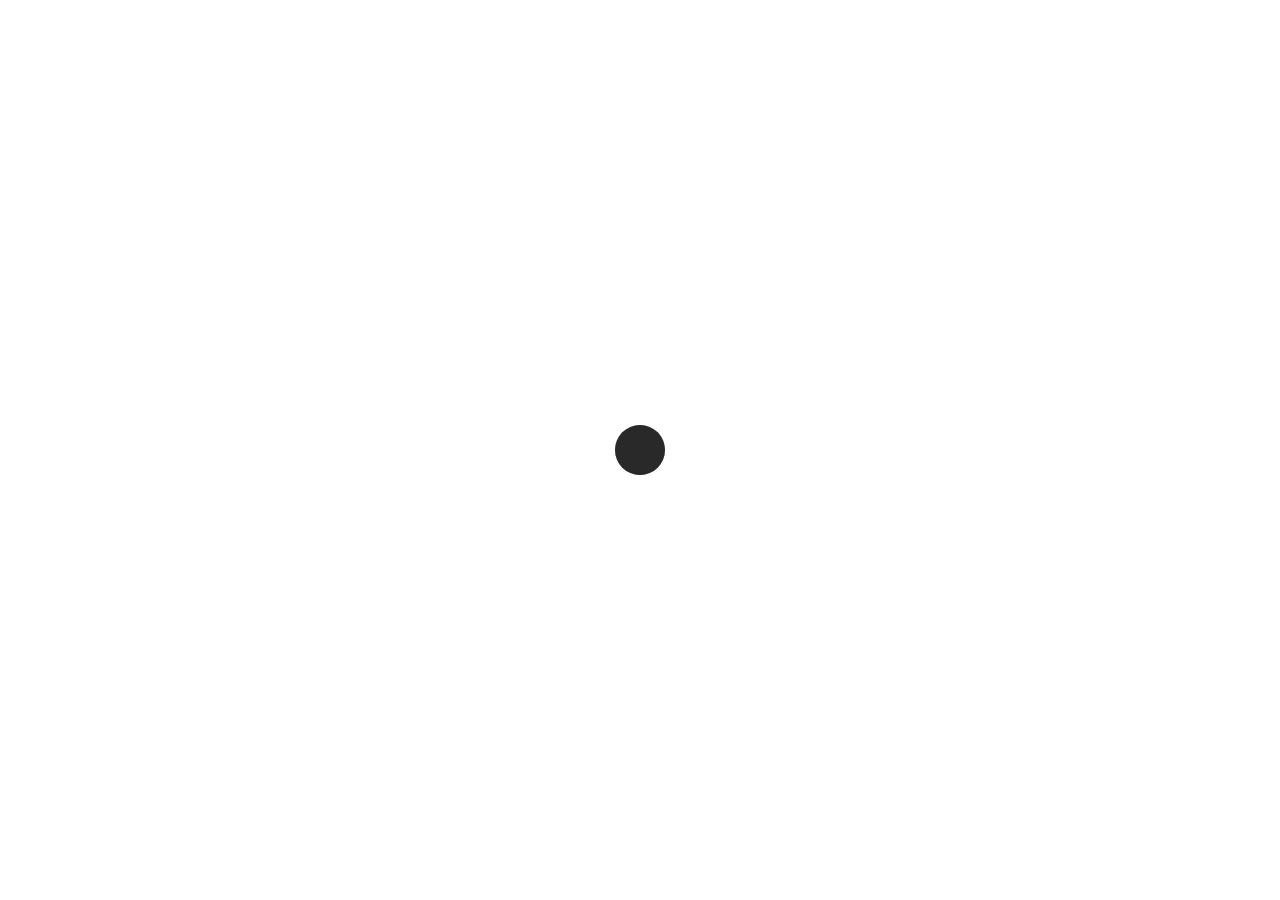
<file: index.html>
<!DOCTYPE html>
<html lang="en">
<head>
	<meta charset="UTF-8">
	<meta name="viewport" content="width=device-width, initial-scale=1.0">
    <link rel="apple-touch-icon" sizes="57x57" href="images/apple-icon-57x57.png">
    <link rel="apple-touch-icon" sizes="60x60" href="images/apple-icon-60x60.png">
    <link rel="apple-touch-icon" sizes="72x72" href="images/apple-icon-72x72.png">
    <link rel="apple-touch-icon" sizes="76x76" href="images/apple-icon-76x76.png">
    <link rel="apple-touch-icon" sizes="114x114" href="images/apple-icon-114x114.png">
    <link rel="apple-touch-icon" sizes="120x120" href="images/apple-icon-120x120.png">
    <link rel="apple-touch-icon" sizes="144x144" href="images/apple-icon-144x144.png">
    <link rel="apple-touch-icon" sizes="152x152" href="images/apple-icon-152x152.png">
    <link rel="apple-touch-icon" sizes="180x180" href="images/apple-icon-180x180.png">
    <link rel="icon" type="image/png" sizes="192x192"  href="images/android-icon-192x192.png">
    <link rel="icon" type="image/png" sizes="32x32" href="images/favicon-32x32.png">
    <link rel="icon" type="image/png" sizes="96x96" href="images/favicon-96x96.png">
    <link rel="icon" type="image/png" sizes="16x16" href="images/favicon-16x16.png">
    <link rel="manifest" href="images/manifest.json">
    <meta name="msapplication-TileColor" content="#ffffff">
    <meta name="msapplication-TileImage" content="images/ms-icon-144x144.png">
    <meta name="theme-color" content="#ffffff">
	<title>RaspberryPINotF0und</title>
	<link href="https://fonts.googleapis.com/css?family=Roboto:400,500,700,900&amp;display=swap" rel="stylesheet">
    <link rel="stylesheet" href="css/bootstrap.min.css">
	<link rel="stylesheet" href="css/ionicons.min.css">
	<link rel="stylesheet" href="css/fakeLoader.css">
	<link rel="stylesheet" href="css/swiper.min.css">
	<link rel="stylesheet" href="css/style.css">
</head>
<body>
	
	<!-- fakeloader -->
	<div class="fakeLoader"></div>
	<!-- end fakeloader -->
	
<!-- navbar -->
<div class="navbar">
	<div class="title">
	</div>
	<span class=" title title-bar-text">Home</span>
	<div class="right">
		</div>
</div>
<!-- end navbar -->

	<!-- page wrapper -->
	<div class="page-wrapper">
		<div class="section-title title-large">
			<span class="overline-title">Hi, i'm MindNotF0und!</span>
			<h3>Start Your Best Experience With RaspberryPINotF0und</h3>
		</div>

		<!-- intro app -->
		<div class="intro-app">
			<div class="container">
				<div class="intro-content">
					<div class="mask"></div>
					<img src="images/intro.jpg" alt="image-demo">
					<div class="caption">
						<h4 class="text-white mb-1">Welcome to RaspberryPINotF0und</h4>
						<p class="text-white">Raspberry PI Tutorial</p>
					</div>
				</div>
			</div>
		</div>
		<!-- end intro app -->

                    <!-- separator -->
					<div class="separator-large"></div>
					<!-- end separator -->
                    <!-- separator -->
					<div class="separator-large"></div>
					<!-- end separator -->
					<!-- separator -->
					<div class="separator-large"></div>
					<!-- end separator -->
                    <!-- separator -->
					<div class="separator-large"></div>
					<!-- end separator -->
					<!-- separator -->
					<div class="separator-large"></div>
					<!-- end separator -->
                    <!-- separator -->
					<div class="separator-large"></div>
					<!-- end separator -->
					<!-- separator -->
					<div class="separator-large"></div>
					<!-- end separator -->
                    <!-- separator -->
					<div class="separator-large"></div>
					<!-- end separator -->
					<!-- separator -->
					<div class="separator-large"></div>
					<!-- end separator -->

<!-- footer -->
 <div class="footer">
  <div class="container">
   <div class="content-box shadow-sm">
    <h4 class="mb-1">RaspberryPINotF0und</h4>
     <span>Raspberry PI Tutorial</span>

	 <!-- separator -->
	 <div class="separator-small"></div>
	 <!-- end separator -->

	 <!-- separator -->
	 <div class="separator-small"></div>
	 <!-- end separator -->

	 <p class="made-by text-small">Made With <i class="icon ion-ios-heart"></i> MindNotF0und</p>
    </div>
   </div>
  </div>
 </div>

 <!-- end about us -->
 <div class="separator-large"></div>
 </div>
 <!-- end pages wrapper -->

	<!-- toolbar bottom -->
	<div class="toolbar">
		<div class="container">
			<ul class="toolbar-bottom toolbar-wrap">
				<li class="toolbar-item">
					<a href="index.html" class="toolbar-link toolbar-link-active">
						<i class="icon ion-ios-home"></i>
					</a>
				</li>
				<li class="toolbar-item">
					<a href="apps.html" class="toolbar-link">
						<i class="icon ion-ios-apps"></i>
					</a>
				</li>
				<li class="toolbar-item">
					<a href="about-us.html" class="toolbar-link">
						<i class="icon ion-ios-star"></i>
					</a>
				</li>
			</ul>
		</div>
	</div>
	<!-- end toolbar bottom -->

	<script src="js/jquery-3.4.1.min.js"></script>
	<script src="js/bootstrap.bundle.min.js"></script>
	<script src="js/fakeLoader.js"></script>
	<script src="js/swiper.min.js"></script>
	<script src="js/jquery.big-slide.js"></script>
	<script src="js/main.js"></script>

</body>
</html>
</file>
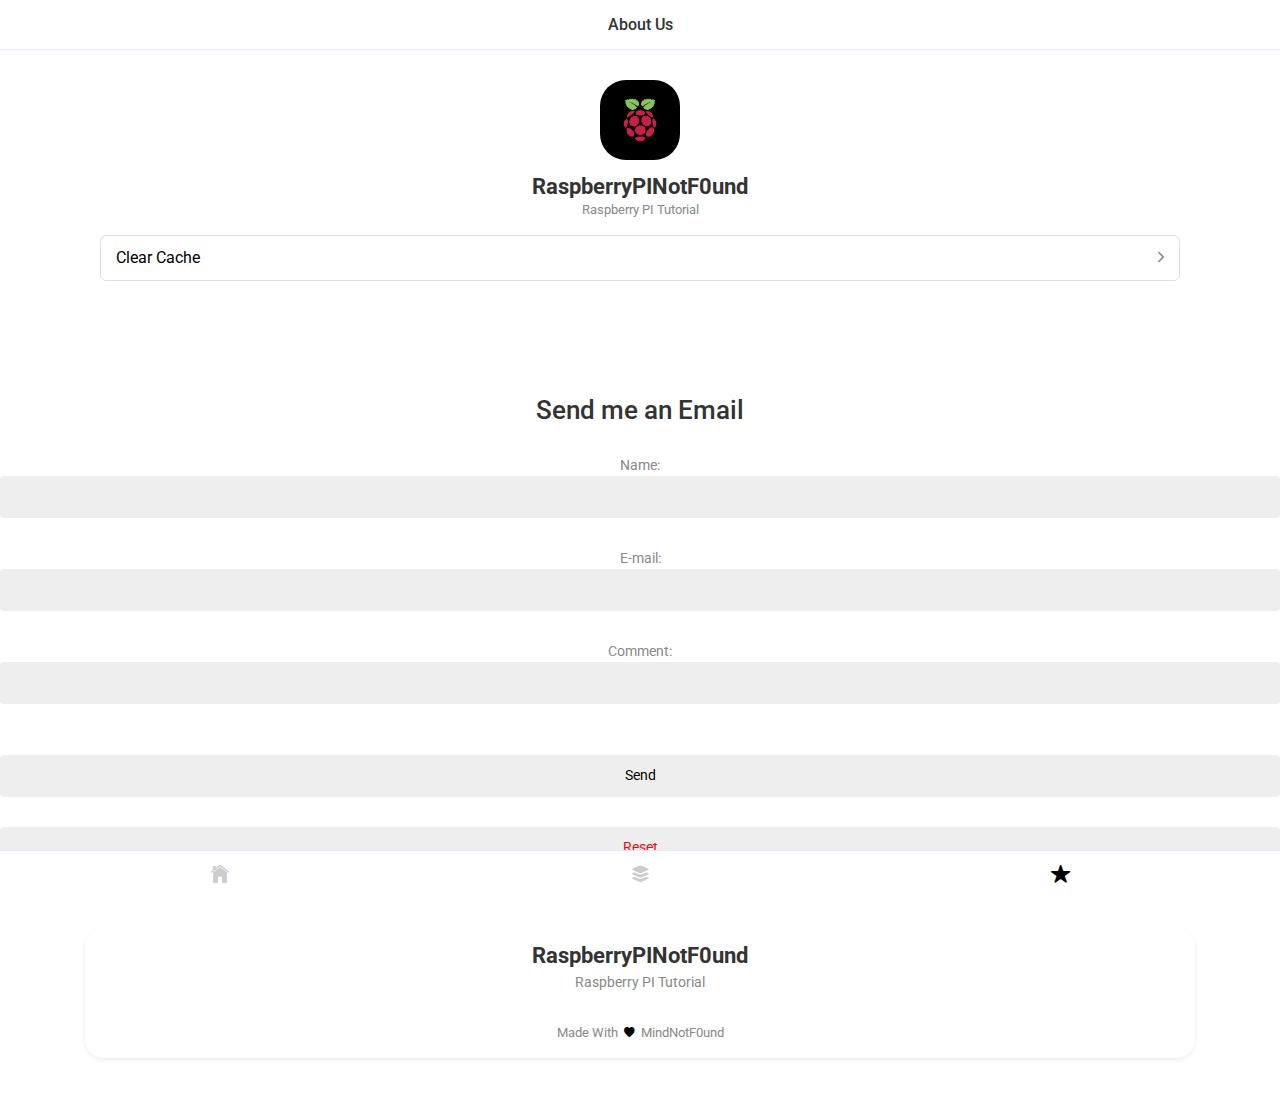
<file: about-us.html>
<!DOCTYPE html>
<html lang="en">

<!-- favicon -->
<head>

 <meta charset="UTF-8">
 <meta name="viewport" content="width=device-width, initial-scale=1.0">
 <link rel="apple-touch-icon" sizes="57x57" href="images/apple-icon-57x57.png">
 <link rel="apple-touch-icon" sizes="60x60" href="images/apple-icon-60x60.png">
 <link rel="apple-touch-icon" sizes="72x72" href="images/apple-icon-72x72.png">
 <link rel="apple-touch-icon" sizes="76x76" href="images/apple-icon-76x76.png">
 <link rel="apple-touch-icon" sizes="114x114" href="images/apple-icon-114x114.png">
 <link rel="apple-touch-icon" sizes="120x120" href="images/apple-icon-120x120.png">
 <link rel="apple-touch-icon" sizes="144x144" href="images/apple-icon-144x144.png">
 <link rel="apple-touch-icon" sizes="152x152" href="images/apple-icon-152x152.png">
 <link rel="apple-touch-icon" sizes="180x180" href="images/apple-icon-180x180.png">
 <link rel="icon" type="image/png" sizes="192x192"  href="images/android-icon-192x192.png">
 <link rel="icon" type="image/png" sizes="32x32" href="images/favicon-32x32.png">
 <link rel="icon" type="image/png" sizes="96x96" href="images/favicon-96x96.png">
 <link rel="icon" type="image/png" sizes="16x16" href="images/favicon-16x16.png">
 <link rel="manifest" href="images/manifest.json">
 <meta name="msapplication-TileColor" content="#ffffff">
 <meta name="msapplication-TileImage" content="images/ms-icon-144x144.png">
 <meta name="theme-color" content="#ffffff">
 <title>RaspberryPINotF0und</title>
 <link href="https://fonts.googleapis.com/css?family=Roboto:400,500,700,900&amp;display=swap" rel="stylesheet">
 <link rel="stylesheet" href="css/bootstrap.min.css">
 <link rel="stylesheet" href="css/ionicons.min.css">
 <link rel="stylesheet" href="css/fakeLoader.css">
 <link rel="stylesheet" href="css/swiper.min.css">
 <link rel="stylesheet" href="css/style.css">

</head>
<!-- end favicon -->

<body>
	
 <!-- navbar -->
 <div class="navbar">
	<div class="title">
	</div>
	<span class=" title title-bar-text">About Us</span>
	<div class="right">
		</div>
</div>
 <!-- end navbar -->

 <!-- pages wrapper -->
 <div class="pages-wrapper">

 <!-- separator -->
 <div class="separator-large"></div>
 <!-- end separator -->
		
 <!-- about us -->
 <div class="about-us">
  <div class="header-about">
   <div class="container">
    <img src="images/about-logo.png" alt="image-demo">
	 <div class="about-title">
	  <h4>RaspberryPINotF0und</h4>
	  <span class="text-small">Raspberry PI Tutorial</span>
	 </div>
	 <div class="list-view list-separate-two list-colored">
	  <ul>
	   <li>
	    <a onClick="window.location.reload();" class="list-item" href="index.html">
		 <div class="list-label">
		  <div class="list-title" style="color:#000000;">Clear Cache</div>
		  <div class="list-after"><i class="icon ion-ios-arrow-forward"></i></div>
		 </div>
		</a>
	   </li>
	
 <!-- separator -->
 <div class="separator-medium"></div>
 <!-- end separator -->

  </div>
 </div>

 <!-- separator -->
 <div class="separator-large"></div>
 <!-- end separator -->
            
 <div class="wsite-spacer" style="height:5px;"></div>

 <!-- separator -->
 <div class="separator-large"></div>
 <!-- end separator -->

 <!-- newsletter -->
 <div class="newsletter bg-lightgrey">

 <!-- separator -->
 <div class="separator-medium"></div>
 <!-- end separator -->

 <h2>Send me an Email</h2>
 <div class="separator-large"></div>
 <form action="mailto:mail.giuliominetti@gmail.com" method="post" enctype="text/plain">
 Name:<br>
  <input type="text" name="name"><br>
 <div class="separator-large"></div>
 E-mail:<br>
  <input type="text" name="mail"><br>
 <div class="separator-large"></div>
 Comment:<br>
  <input type="text" name="comment" size="50"><br><br>
 <div class="separator-large"></div>
  <input type="submit" style="color:#000000" value="Send">
 <div class="separator-large"></div>
  <input type="reset" style="color:#f60606" value="Reset">
 </form>

 <!-- separator -->
 <div class="separator-large"></div>
 <!-- end separator -->

 </div>
 <!-- end newsletter -->

 <!-- separator -->
 <div class="separator-large"></div>
 <!-- end separator -->

 <!-- footer -->
 <div class="footer">
  <div class="container">
   <div class="content-box shadow-sm">
    <h4 class="mb-1">RaspberryPINotF0und</h4>
     <span>Raspberry PI Tutorial</span>

	 <!-- separator -->
	 <div class="separator-small"></div>
	 <!-- end separator -->

	 <!-- separator -->
	 <div class="separator-small"></div>
	 <!-- end separator -->

	 <p class="made-by text-small">Made With <i class="icon ion-ios-heart"></i> MindNotF0und</p>
    </div>
   </div>
  </div>
 </div>

 <!-- end about us -->
 <div class="separator-large"></div>
 </div>
 <!-- end pages wrapper -->

 <!-- toolbar bottom -->
 <div class="toolbar">
  <div class="container">
   <ul class="toolbar-bottom toolbar-wrap">
    <li class="toolbar-item">
	 <a href="index.html" class="toolbar-link">
	  <i class="icon ion-ios-home"></i>
	 </a>
	</li>
	<li class="toolbar-item">
	 <a href="apps.html" class="toolbar-link">
	  <i class="icon ion-ios-apps"></i>
	 </a>
	</li>
	<li class="toolbar-item">
	 <a href="about-us.html" class="toolbar-link toolbar-link-active">
	  <i class="icon ion-ios-star"></i>
	 </a>
	</li>
   </ul>
  </div>
 </div>
 <!-- end toolbar bottom -->

 <script src="js/jquery-3.4.1.min.js"></script>
 <script src="js/bootstrap.bundle.min.js"></script>
 <script src="js/fakeLoader.js"></script>
 <script src="js/swiper.min.js"></script>
 <script src="js/main.js"></script>

</body>
</html>
</file>
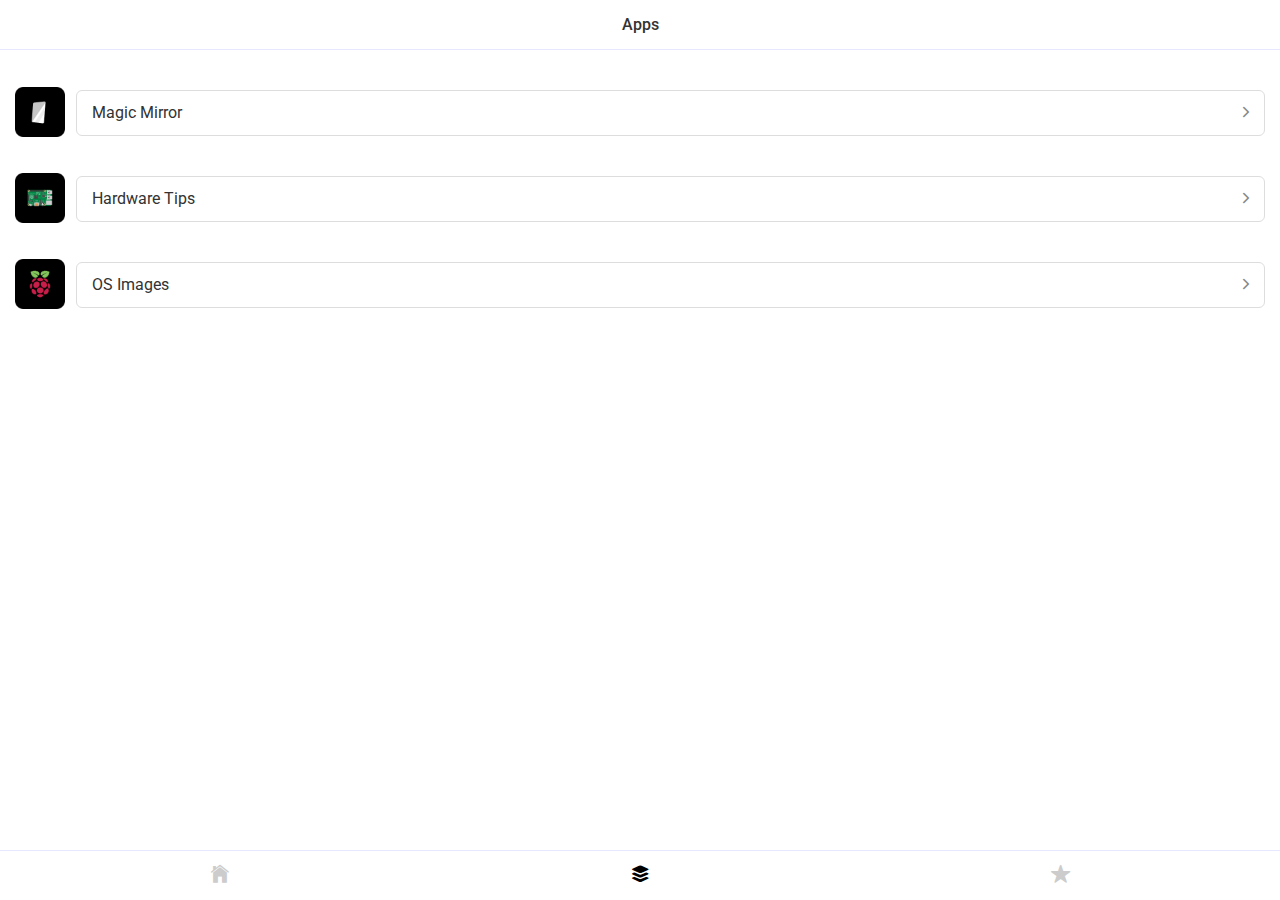
<file: apps.html>
<!DOCTYPE html>
<html lang="en">
<head>
	<meta charset="UTF-8">
	<meta name="viewport" content="width=device-width, initial-scale=1.0">
    <link rel="apple-touch-icon" sizes="57x57" href="images/apple-icon-57x57.png">
    <link rel="apple-touch-icon" sizes="60x60" href="images/apple-icon-60x60.png">
    <link rel="apple-touch-icon" sizes="72x72" href="images/apple-icon-72x72.png">
    <link rel="apple-touch-icon" sizes="76x76" href="images/apple-icon-76x76.png">
    <link rel="apple-touch-icon" sizes="114x114" href="images/apple-icon-114x114.png">
    <link rel="apple-touch-icon" sizes="120x120" href="images/apple-icon-120x120.png">
    <link rel="apple-touch-icon" sizes="144x144" href="images/apple-icon-144x144.png">
    <link rel="apple-touch-icon" sizes="152x152" href="images/apple-icon-152x152.png">
    <link rel="apple-touch-icon" sizes="180x180" href="images/apple-icon-180x180.png">
    <link rel="icon" type="image/png" sizes="192x192"  href="images/android-icon-192x192.png">
    <link rel="icon" type="image/png" sizes="32x32" href="images/favicon-32x32.png">
    <link rel="icon" type="image/png" sizes="96x96" href="images/favicon-96x96.png">
    <link rel="icon" type="image/png" sizes="16x16" href="images/favicon-16x16.png">
    <link rel="manifest" href="images/manifest.json">
    <meta name="msapplication-TileColor" content="#ffffff">
    <meta name="msapplication-TileImage" content="images/ms-icon-144x144.png">
    <meta name="theme-color" content="#ffffff">
	<title>RaspberryPINotF0und - Apps</title>
	<link href="https://fonts.googleapis.com/css?family=Roboto:400,500,700,900&amp;display=swap" rel="stylesheet">
    <link rel="stylesheet" href="css/bootstrap.min.css">
	<link rel="stylesheet" href="css/ionicons.min.css">
	<link rel="stylesheet" href="css/fakeLoader.css">
	<link rel="stylesheet" href="css/swiper.min.css">
	<link rel="stylesheet" href="css/style.css">
</head>
<body>
	
	<!-- navbar -->
	<div class="navbar">
		<div class="title">
		</div>
		<span class=" title title-bar-text">Apps</span>
		<div class="right">
			</div>
	</div>
	<!-- end navbar -->

	<!-- sidebar -->
	<div class="side-overlay"></div>
	<div id="menu" class="panel sidebar" role="navigation">

		<!-- separator -->
		<div class="separator-large"></div>
		<!-- end separator -->

        <!-- separator -->
		<div class="separator-large"></div>
		<!-- end separator -->

		<!-- separator -->
		<div class="separator-large"></div>
		<!-- end separator -->

	</div>
	<!-- end sidebar -->

	<!-- page wrapper -->
	<div class="page-wrapper">
		<!-- separator -->
		<div class="separator-large"></div>
		<!-- end separator -->
		
		<div class="list-view list-separate-two list-colored">
			<ul>
				<li>
					<a href="magicmirror.html" class="list-item">
						<div class="list-media">
							<i class="icon"><img src="images/MagicMirror.png" width="50" height="50"></i>
						</div>
						<div class="list-label">
							<div class="list-title">Magic Mirror</div>
							<div class="list-after"><i class="icon ion-ios-arrow-forward"></i></div>
						</div>
					</a>
				</li>
				<!-- separator -->
		        <div class="separator-large"></div>
		        <!-- end separator -->
				<li>
					<a href="hardwaretips.html" class="list-item">
						<div class="list-media">
							<i class="icon"><img src="images/hardware.png" width="50" height="50"></i>
						</div>
						<div class="list-label">
							<div class="list-title">Hardware Tips</div>
							<div class="list-after"><i class="icon ion-ios-arrow-forward"></i></div>
						</div>
					</a>
				</li>
				<!-- separator -->
		        <div class="separator-large"></div>
		        <!-- end separator -->
				<li>
					<a href="osimages.html" class="list-item">
						<div class="list-media">
							<i class="icon"><img src="images/raspberrypi.png" width="50" height="50"></i>
						</div>
						<div class="list-label">
							<div class="list-title">OS Images</div>
							<div class="list-after"><i class="icon ion-ios-arrow-forward"></i></div>
						</div>
					</a>
				</li>
			</ul>
		</div>

		<!-- separator -->
		<div class="separator-large"></div>
		<!-- end separator -->

	</div>
	<!-- end page wrapper -->

	<!-- toolbar bottom -->
	<div class="toolbar">
		<div class="container">
			<ul class="toolbar-bottom toolbar-wrap">
				<li class="toolbar-item">
					<a href="index.html" class="toolbar-link">
						<i class="icon ion-ios-home"></i>
					</a>
				</li>
				<li class="toolbar-item">
					<a href="apps.html" class="toolbar-link toolbar-link-active">
						<i class="icon ion-ios-apps"></i>
					</a>
				</li>
				<li class="toolbar-item">
					<a href="about-us.html" class="toolbar-link">
						<i class="icon ion-ios-star"></i>
					</a>
				</li>
			</ul>
		</div>
	</div>
	<!-- end toolbar bottom -->

	<script src="js/jquery-3.4.1.min.js"></script>
	<script src="js/bootstrap.bundle.min.js"></script>
	<script src="js/fakeLoader.js"></script>
	<script src="js/swiper.min.js"></script>
	<script src="js/jquery.big-slide.js"></script>
	<script src="js/main.js"></script>

</body>
</html>
</file>
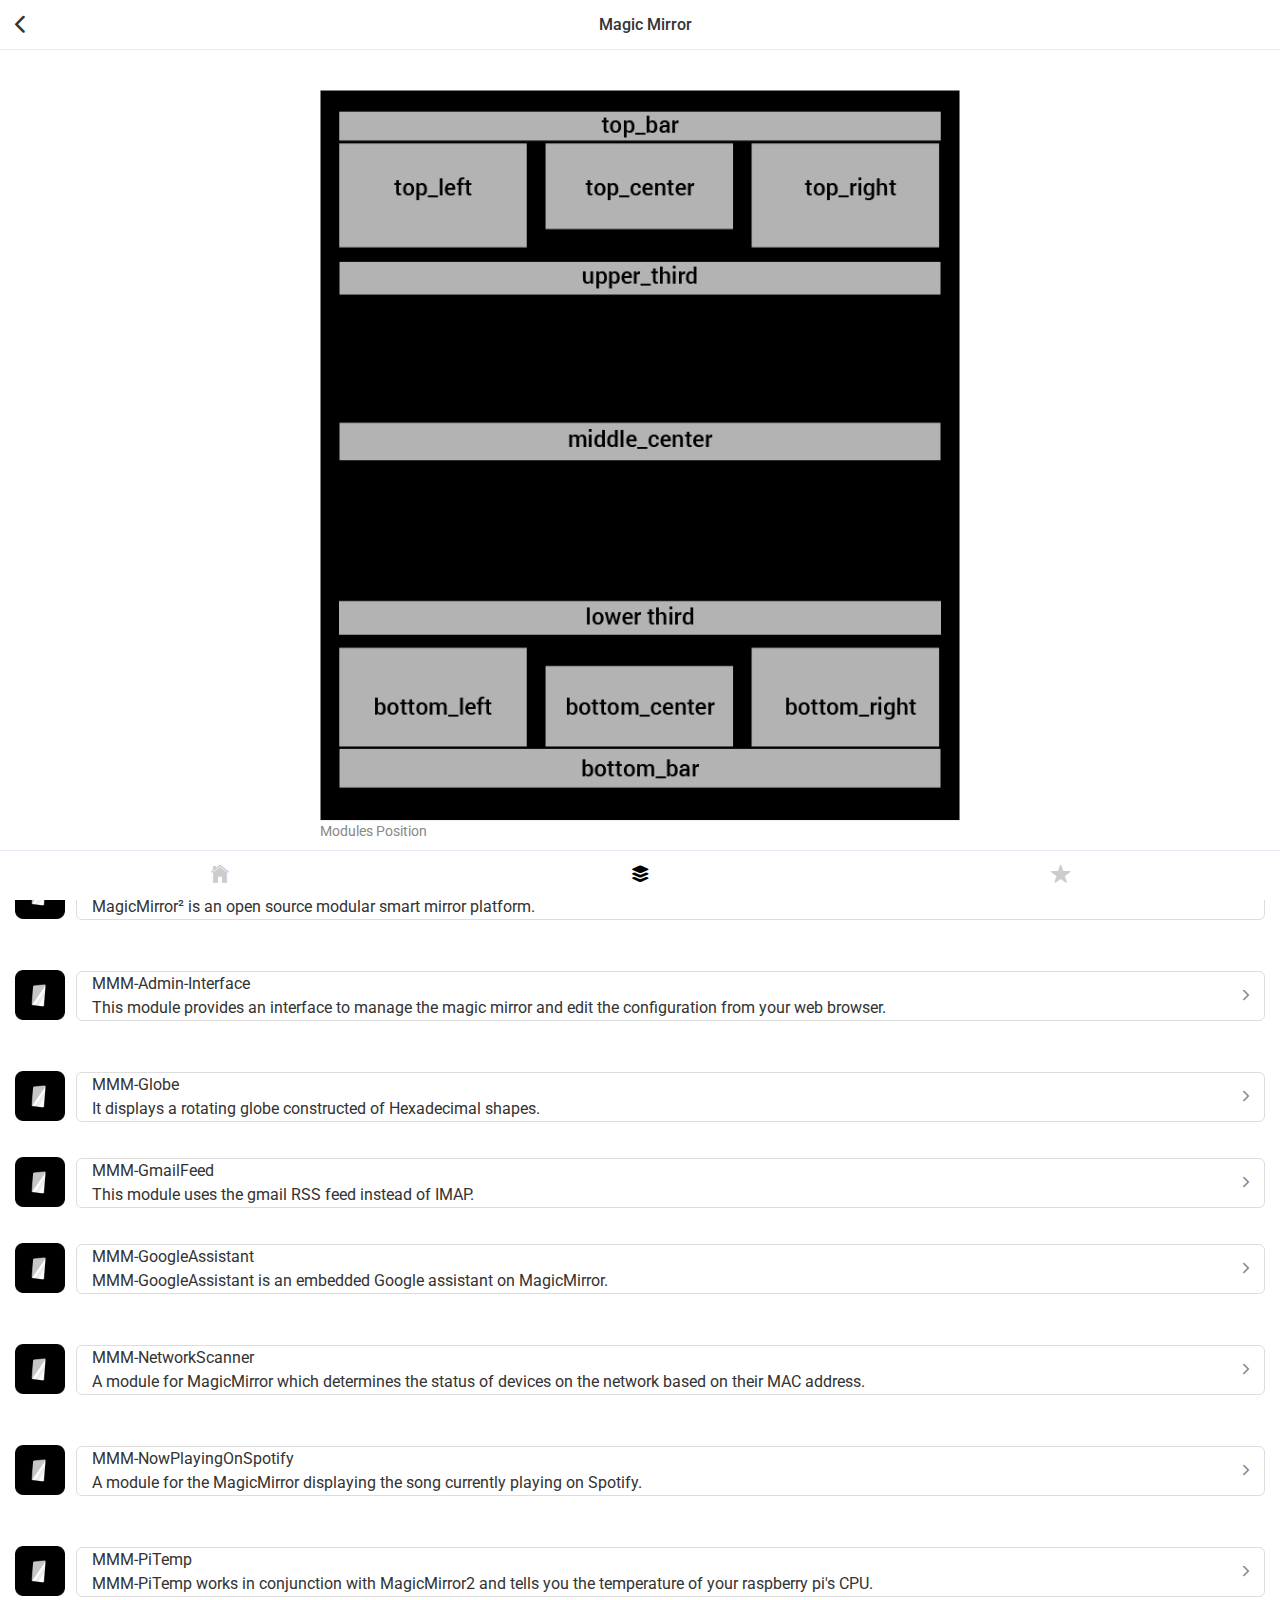
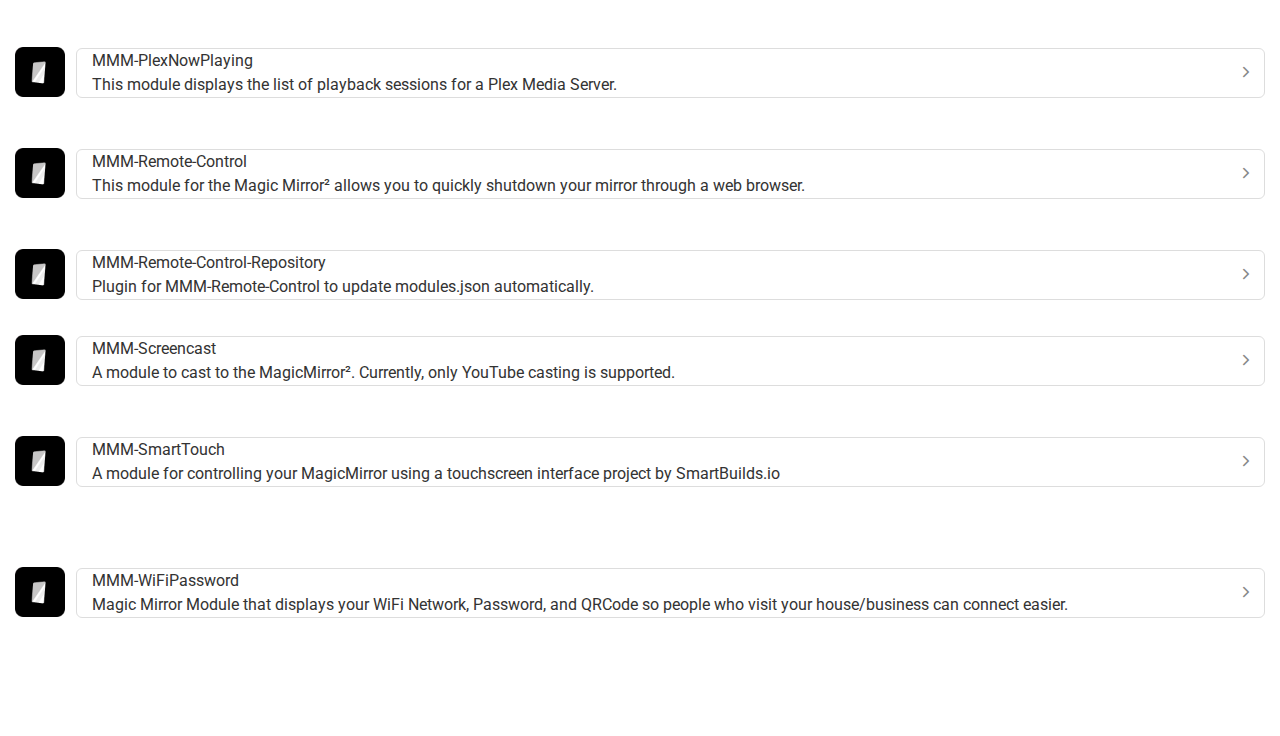
<file: magicmirror.html>
<!DOCTYPE html>
<html lang="en">
<head>
	<meta charset="UTF-8">
	<meta name="viewport" content="width=device-width, initial-scale=1.0">
    <link rel="apple-touch-icon" sizes="57x57" href="images/apple-icon-57x57.png">
    <link rel="apple-touch-icon" sizes="60x60" href="images/apple-icon-60x60.png">
    <link rel="apple-touch-icon" sizes="72x72" href="images/apple-icon-72x72.png">
    <link rel="apple-touch-icon" sizes="76x76" href="images/apple-icon-76x76.png">
    <link rel="apple-touch-icon" sizes="114x114" href="images/apple-icon-114x114.png">
    <link rel="apple-touch-icon" sizes="120x120" href="images/apple-icon-120x120.png">
    <link rel="apple-touch-icon" sizes="144x144" href="images/apple-icon-144x144.png">
    <link rel="apple-touch-icon" sizes="152x152" href="images/apple-icon-152x152.png">
    <link rel="apple-touch-icon" sizes="180x180" href="images/apple-icon-180x180.png">
    <link rel="icon" type="image/png" sizes="192x192"  href="images/android-icon-192x192.png">
    <link rel="icon" type="image/png" sizes="32x32" href="images/favicon-32x32.png">
    <link rel="icon" type="image/png" sizes="96x96" href="images/favicon-96x96.png">
    <link rel="icon" type="image/png" sizes="16x16" href="images/favicon-16x16.png">
    <link rel="manifest" href="images/manifest.json">
    <meta name="msapplication-TileColor" content="#ffffff">
    <meta name="msapplication-TileImage" content="images/ms-icon-144x144.png">
    <meta name="theme-color" content="#ffffff">
	<title>RaspberryPINotF0und - Magic Mirror</title>
	<link href="https://fonts.googleapis.com/css?family=Roboto:400,500,700,900&amp;display=swap" rel="stylesheet">
    <link rel="stylesheet" href="css/bootstrap.min.css">
	<link rel="stylesheet" href="css/ionicons.min.css">
	<link rel="stylesheet" href="css/fakeLoader.css">
	<link rel="stylesheet" href="css/swiper.min.css">
	<link rel="stylesheet" href="css/style.css">
</head>
<body>
	
	<!-- navbar -->
	<div class="navbar">
		<div class="left">
			<a href="" class="link link-back"><i class="icon ion-ios-arrow-back"></i></a>
		</div>
		<div class="title">
			Magic Mirror
		</div>
		<div class="right">
			</div>
	</div>
	<!-- end navbar -->

	<!-- sidebar -->
	<div class="side-overlay"></div>
	<div id="menu" class="panel sidebar" role="navigation">

		<!-- separator -->
		<div class="separator-large"></div>
		<!-- end separator -->

		<!-- separator -->
		<div class="separator-large"></div>
		<!-- end separator -->

		<!-- separator -->
		<div class="separator-large"></div>
		<!-- end separator -->

	</div>
	<!-- end sidebar -->

	<!-- page wrapper -->
	<div class="page-wrapper">
		<!-- separator -->
		<div class="separator-large"></div>
		<!-- end separator -->
		
		<div class="list-view list-separate-two list-colored">
			<ul>
			  <img src="images/config.png" alt="Modules Position" class="center" class="responsive">
			  <p class="center">Modules Position</p>
			  <!-- separator -->
		      <div class="separator-large"></div>
		      <!-- end separator -->
				<li>
					<a href="https://github.com/MichMich/MagicMirror" class="list-item">
						<div class="list-media">
							<i class="icon"><img src="images/MagicMirror.png" width="50" height="50"></i>
						</div>
						<div class="list-label">
							<div class="list-title">MagicMirror²<br>MagicMirror² is an open source modular smart mirror platform.</div>
							<div class="list-after"><i class="icon ion-ios-arrow-forward"></i></div>
						</div>
					</a>
				</li>
				<!-- separator -->
		        <div class="separator-large"></div>
		        <!-- end separator -->
		        <!-- separator -->
		        <div class="separator-small"></div>
		        <!-- end separator -->
		        <li>
					<a href="https://github.com/ItayXD/MMM-Admin-Interface" class="list-item">
						<div class="list-media">
							<i class="icon"><img src="images/MagicMirror.png" width="50" height="50"></i>
						</div>
						<div class="list-label">
							<div class="list-title">MMM-Admin-Interface<br>This module provides an interface to manage the magic mirror and edit the configuration from your web browser.</div>
							<div class="list-after"><i class="icon ion-ios-arrow-forward"></i></div>
						</div>
					</a>
				</li>
				<!-- separator -->
		        <div class="separator-large"></div>
		        <!-- end separator -->
		        <!-- separator -->
		        <div class="separator-small"></div>
		        <!-- end separator -->
		        <li>
					<a href="https://github.com/Eunanibus/MMM-Globe" class="list-item">
						<div class="list-media">
							<i class="icon"><img src="images/MagicMirror.png" width="50" height="50"></i>
						</div>
						<div class="list-label">
							<div class="list-title">MMM-Globe<br>It displays a rotating globe constructed of Hexadecimal shapes.</div>
							<div class="list-after"><i class="icon ion-ios-arrow-forward"></i></div>
						</div>
					</a>
				</li>
				<!-- separator -->
		        <div class="separator-large"></div>
		        <!-- end separator -->
		        <li>
					<a href="https://github.com/shaneapowell/MMM-GmailFeed" class="list-item">
						<div class="list-media">
							<i class="icon"><img src="images/MagicMirror.png" width="50" height="50"></i>
						</div>
						<div class="list-label">
							<div class="list-title">MMM-GmailFeed<br>This module uses the gmail RSS feed instead of IMAP.</div>
							<div class="list-after"><i class="icon ion-ios-arrow-forward"></i></div>
						</div>
					</a>
				</li>
				<!-- separator -->
		        <div class="separator-large"></div>
		        <!-- end separator -->
		        <li>
					<a href="https://github.com/bugsounet/MMM-GoogleAssistant" class="list-item">
						<div class="list-media">
							<i class="icon"><img src="images/MagicMirror.png" width="50" height="50"></i>
						</div>
						<div class="list-label">
							<div class="list-title">MMM-GoogleAssistant<br>MMM-GoogleAssistant is an embedded Google assistant on MagicMirror.</div>
							<div class="list-after"><i class="icon ion-ios-arrow-forward"></i></div>
						</div>
					</a>
				</li>
				<!-- separator -->
		        <div class="separator-large"></div>
		        <!-- end separator -->
		        <!-- separator -->
		        <div class="separator-small"></div>
		        <!-- end separator -->
		        <li>
					<a href="https://github.com/ianperrin/MMM-NetworkScanner" class="list-item">
						<div class="list-media">
							<i class="icon"><img src="images/MagicMirror.png" width="50" height="50"></i>
						</div>
						<div class="list-label">
							<div class="list-title">MMM-NetworkScanner<br>A module for MagicMirror which determines the status of devices on the network based on their MAC address.</div>
							<div class="list-after"><i class="icon ion-ios-arrow-forward"></i></div>
						</div>
					</a>
				</li>
				<!-- separator -->
		        <div class="separator-large"></div>
		        <!-- end separator -->
		        <!-- separator -->
		        <div class="separator-small"></div>
		        <!-- end separator -->
		        <li>
					<a href="https://github.com/raywo/MMM-NowPlayingOnSpotify" class="list-item">
						<div class="list-media">
							<i class="icon"><img src="images/MagicMirror.png" width="50" height="50"></i>
						</div>
						<div class="list-label">
							<div class="list-title">MMM-NowPlayingOnSpotify<br>A module for the MagicMirror displaying the song currently playing on Spotify.</div>
							<div class="list-after"><i class="icon ion-ios-arrow-forward"></i></div>
						</div>
					</a>
				</li>
				<!-- separator -->
		        <div class="separator-large"></div>
		        <!-- end separator -->
		        <!-- separator -->
		        <div class="separator-small"></div>
		        <!-- end separator -->
		        <li>
					<a href="https://github.com/ckoutavas/MMM-PiTemp" class="list-item">
						<div class="list-media">
							<i class="icon"><img src="images/MagicMirror.png" width="50" height="50"></i>
						</div>
						<div class="list-label">
							<div class="list-title">MMM-PiTemp<br>MMM-PiTemp works in conjunction with MagicMirror2 and tells you the temperature of your raspberry pi's CPU.</div>
							<div class="list-after"><i class="icon ion-ios-arrow-forward"></i></div>
						</div>
					</a>
				</li>
				<!-- separator -->
		        <div class="separator-large"></div>
		        <!-- end separator -->
		        <!-- separator -->
		        <div class="separator-small"></div>
		        <!-- end separator -->
		        <li>
					<a href="https://github.com/glitch452/MMM-PlexNowPlaying" class="list-item">
						<div class="list-media">
							<i class="icon"><img src="images/MagicMirror.png" width="50" height="50"></i>
						</div>
						<div class="list-label">
							<div class="list-title">MMM-PlexNowPlaying<br>This module displays the list of playback sessions for a Plex Media Server.</div>
							<div class="list-after"><i class="icon ion-ios-arrow-forward"></i></div>
						</div>
					</a>
				</li>
				<!-- separator -->
		        <div class="separator-large"></div>
		        <!-- end separator -->
		        <!-- separator -->
		        <div class="separator-small"></div>
		        <!-- end separator -->
		        <li>
					<a href="https://github.com/Jopyth/MMM-Remote-Control" class="list-item">
						<div class="list-media">
							<i class="icon"><img src="images/MagicMirror.png" width="50" height="50"></i>
						</div>
						<div class="list-label">
							<div class="list-title">MMM-Remote-Control<br>This module for the Magic Mirror² allows you to quickly shutdown your mirror through a web browser.</div>
							<div class="list-after"><i class="icon ion-ios-arrow-forward"></i></div>
						</div>
					</a>
				</li>
				<!-- separator -->
		        <div class="separator-large"></div>
		        <!-- end separator -->
		        <!-- separator -->
		        <div class="separator-small"></div>
		        <!-- end separator -->
		        <li>
					<a href="https://github.com/eouia/MMM-Remote-Control-Repository" class="list-item">
						<div class="list-media">
							<i class="icon"><img src="images/MagicMirror.png" width="50" height="50"></i>
						</div>
						<div class="list-label">
							<div class="list-title">MMM-Remote-Control-Repository<br>Plugin for MMM-Remote-Control to update modules.json automatically.</div>
							<div class="list-after"><i class="icon ion-ios-arrow-forward"></i></div>
						</div>
					</a>
				</li>
				<!-- separator -->
		        <div class="separator-large"></div>
		        <!-- end separator -->
		        <li>
					<a href="https://github.com/kevinatown/MMM-Screencast" class="list-item">
						<div class="list-media">
							<i class="icon"><img src="images/MagicMirror.png" width="50" height="50"></i>
						</div>
						<div class="list-label">
							<div class="list-title">MMM-Screencast<br>A module to cast to the MagicMirror². Currently, only YouTube casting is supported.</div>
							<div class="list-after"><i class="icon ion-ios-arrow-forward"></i></div>
						</div>
					</a>
				</li>
				<!-- separator -->
		        <div class="separator-large"></div>
		        <!-- end separator -->
                <!-- separator -->
		        <div class="separator-small"></div>
		        <!-- end separator -->
		        <li>
					<a href="https://github.com/EbenKouao/MMM-SmartTouch" class="list-item">
						<div class="list-media">
							<i class="icon"><img src="images/MagicMirror.png" width="50" height="50"></i>
						</div>
						<div class="list-label">
							<div class="list-title">MMM-SmartTouch<br>A module for controlling your MagicMirror using a touchscreen interface project by SmartBuilds.io</div>
							<div class="list-after"><i class="icon ion-ios-arrow-forward"></i></div>
						</div>
					</a>
				</li>
				<!-- separator -->
		        <div class="separator-large"></div>
		        <!-- end separator -->
		        <!-- separator -->
		        <div class="separator-large"></div>
		        <!-- end separator -->
		        <!-- separator -->
		        <div class="separator-small"></div>
		        <!-- end separator -->
		        <li>
					<a href="https://github.com/TeraTech/MMM-WiFiPassword" class="list-item">
						<div class="list-media">
							<i class="icon"><img src="images/MagicMirror.png" width="50" height="50"></i>
						</div>
						<div class="list-label">
							<div class="list-title">MMM-WiFiPassword<br>Magic Mirror Module that displays your WiFi Network, Password, and QRCode so people who visit your house/business can connect easier.</div>
							<div class="list-after"><i class="icon ion-ios-arrow-forward"></i></div>
						</div>
					</a>
				</li>
				<!-- separator -->
		        <div class="separator-large"></div>
		        <!-- end separator -->
			</ul>
		</div>

		<!-- separator -->
		<div class="separator-large"></div>
		<!-- end separator -->

	</div>
	<!-- end page wrapper -->

	<!-- toolbar bottom -->
	<div class="toolbar">
		<div class="container">
			<ul class="toolbar-bottom toolbar-wrap">
				<li class="toolbar-item">
					<a href="index.html" class="toolbar-link">
						<i class="icon ion-ios-home"></i>
					</a>
				</li>
				<li class="toolbar-item">
					<a href="apps.html" class="toolbar-link toolbar-link-active">
						<i class="icon ion-ios-apps"></i>
					</a>
				</li>
				<li class="toolbar-item">
					<a href="about-us.html" class="toolbar-link">
						<i class="icon ion-ios-star"></i>
					</a>
				</li>
			</ul>
		</div>
	</div>
	<!-- end toolbar bottom -->

	<script src="js/jquery-3.4.1.min.js"></script>
	<script src="js/bootstrap.bundle.min.js"></script>
	<script src="js/fakeLoader.js"></script>
	<script src="js/swiper.min.js"></script>
	<script src="js/jquery.big-slide.js"></script>
	<script src="js/main.js"></script>

</body>
</html>
</file>
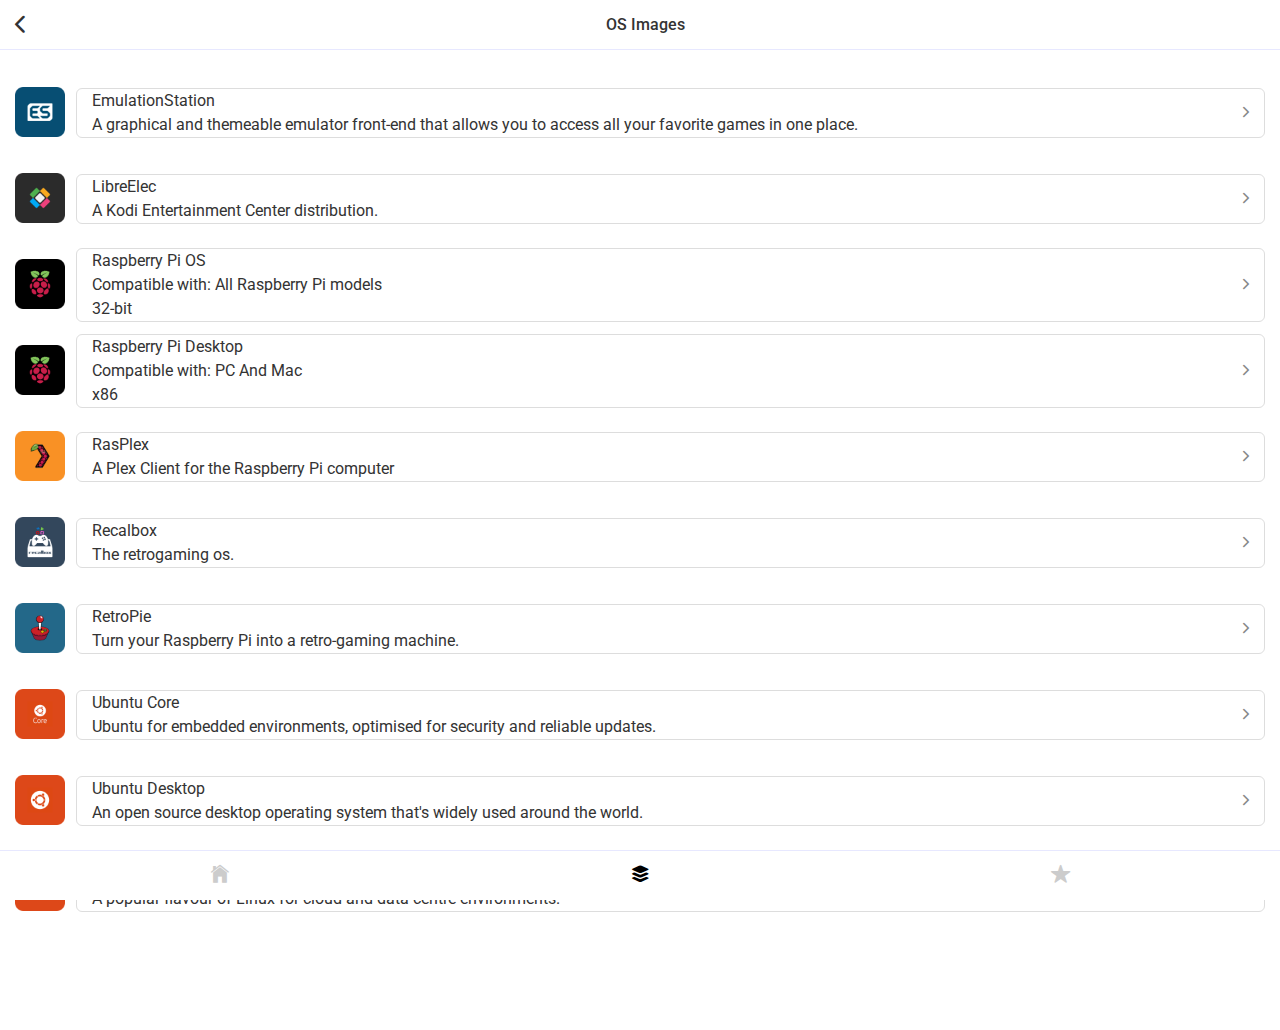
<file: osimages.html>
<!DOCTYPE html>
<html lang="en">
<head>
	<meta charset="UTF-8">
	<meta name="viewport" content="width=device-width, initial-scale=1.0">
    <link rel="apple-touch-icon" sizes="57x57" href="images/apple-icon-57x57.png">
    <link rel="apple-touch-icon" sizes="60x60" href="images/apple-icon-60x60.png">
    <link rel="apple-touch-icon" sizes="72x72" href="images/apple-icon-72x72.png">
    <link rel="apple-touch-icon" sizes="76x76" href="images/apple-icon-76x76.png">
    <link rel="apple-touch-icon" sizes="114x114" href="images/apple-icon-114x114.png">
    <link rel="apple-touch-icon" sizes="120x120" href="images/apple-icon-120x120.png">
    <link rel="apple-touch-icon" sizes="144x144" href="images/apple-icon-144x144.png">
    <link rel="apple-touch-icon" sizes="152x152" href="images/apple-icon-152x152.png">
    <link rel="apple-touch-icon" sizes="180x180" href="images/apple-icon-180x180.png">
    <link rel="icon" type="image/png" sizes="192x192"  href="images/android-icon-192x192.png">
    <link rel="icon" type="image/png" sizes="32x32" href="images/favicon-32x32.png">
    <link rel="icon" type="image/png" sizes="96x96" href="images/favicon-96x96.png">
    <link rel="icon" type="image/png" sizes="16x16" href="images/favicon-16x16.png">
    <link rel="manifest" href="images/manifest.json">
    <meta name="msapplication-TileColor" content="#ffffff">
    <meta name="msapplication-TileImage" content="images/ms-icon-144x144.png">
    <meta name="theme-color" content="#ffffff">
	<title>RaspberryPINotF0und - OS Images</title>
	<link href="https://fonts.googleapis.com/css?family=Roboto:400,500,700,900&amp;display=swap" rel="stylesheet">
    <link rel="stylesheet" href="css/bootstrap.min.css">
	<link rel="stylesheet" href="css/ionicons.min.css">
	<link rel="stylesheet" href="css/fakeLoader.css">
	<link rel="stylesheet" href="css/swiper.min.css">
	<link rel="stylesheet" href="css/style.css">
</head>
<body>
	
	<!-- navbar -->
	<div class="navbar">
		<div class="left">
			<a href="" class="link link-back"><i class="icon ion-ios-arrow-back"></i></a>
		</div>
		<div class="title">
			OS Images
		</div>
		<div class="right">
			</div>
	</div>
	<!-- end navbar -->

	<!-- sidebar -->
	<div class="side-overlay"></div>
	<div id="menu" class="panel sidebar" role="navigation">

		<!-- separator -->
		<div class="separator-large"></div>
		<!-- end separator -->

		<!-- separator -->
		<div class="separator-large"></div>
		<!-- end separator -->

		<!-- separator -->
		<div class="separator-large"></div>
		<!-- end separator -->

	</div>
	<!-- end sidebar -->

	<!-- page wrapper -->
	<div class="page-wrapper">
		<!-- separator -->
		<div class="separator-large"></div>
		<!-- end separator -->
		
		<div class="list-view list-separate-two list-colored">
			<ul>
				<li>
					<a href="https://emulationstation.org/#download" class="list-item">
						<div class="list-media">
							<i class="icon"><img src="images/emulationstation.png" width="50" height="50"></i>
						</div>
						<div class="list-label">
							<div class="list-title">EmulationStation<br>A graphical and themeable emulator front-end that allows you to access all your favorite games in one place.
                            </div>
							<div class="list-after"><i class="icon ion-ios-arrow-forward"></i></div>
						</div>
					</a>
				</li>
				<!-- separator -->
		        <div class="separator-large"></div>
		        <!-- end separator -->
				<li>
					<a href="https://libreelec.tv/downloads_new/" class="list-item">
						<div class="list-media">
							<i class="icon"><img src="images/libreelec.png" width="50" height="50"></i>
						</div>
						<div class="list-label">
							<div class="list-title">LibreElec<br>A Kodi Entertainment Center distribution.</div>
							<div class="list-after"><i class="icon ion-ios-arrow-forward"></i></div>
						</div>
					</a>
				</li>
				<!-- separator -->
		        <div class="separator-large"></div>
		        <!-- end separator -->
				<li>
					<a href="https://www.raspberrypi.org/software/operating-systems/#raspberry-pi-os-32-bit" class="list-item">
						<div class="list-media">
							<i class="icon"><img src="images/raspberrypi.png" width="50" height="50"></i>
						</div>
						<div class="list-label">
							<div class="list-title">Raspberry Pi OS<br>Compatible with: All Raspberry Pi models<br>32-bit</div>
							<div class="list-after"><i class="icon ion-ios-arrow-forward"></i></div>
						</div>
					</a>
				</li>
				<!-- separator -->
		        <div class="separator-large"></div>
		        <!-- end separator -->
		        <li>
					<a href="https://www.raspberrypi.org/software/operating-systems/#raspberry-pi-desktop" class="list-item">
						<div class="list-media">
							<i class="icon"><img src="images/raspberrypi.png" width="50" height="50"></i>
						</div>
						<div class="list-label">
							<div class="list-title">Raspberry Pi Desktop<br>Compatible with: PC And Mac<br>x86</div>
							<div class="list-after"><i class="icon ion-ios-arrow-forward"></i></div>
						</div>
					</a>
				</li>
				<!-- separator -->
		        <div class="separator-large"></div>
		        <!-- end separator -->
		        <li>
					<a href="https://www.rasplex.com/get-started/rasplex-installers.html" class="list-item">
						<div class="list-media">
							<i class="icon"><img src="images/rasplex.png" width="50" height="50"></i>
						</div>
						<div class="list-label">
							<div class="list-title">RasPlex<br>A Plex Client for the Raspberry Pi computer</div>
							<div class="list-after"><i class="icon ion-ios-arrow-forward"></i></div>
						</div>
					</a>
				</li>
				<!-- separator -->
		        <div class="separator-large"></div>
		        <!-- end separator -->
		        <li>
					<a href="https://download.recalbox.com/it/#step2rpis" class="list-item">
						<div class="list-media">
							<i class="icon"><img src="images/recalboxlogo.png" width="50" height="50"></i>
						</div>
						<div class="list-label">
							<div class="list-title">Recalbox<br>The retrogaming os.</div>
							<div class="list-after"><i class="icon ion-ios-arrow-forward"></i></div>
						</div>
					</a>
				</li>
				<!-- separator -->
		        <div class="separator-large"></div>
		        <!-- end separator -->
		        <li>
					<a href="https://retropie.org.uk/download/" class="list-item">
						<div class="list-media">
							<i class="icon"><img src="images/retropie.png" width="50" height="50"></i>
						</div>
						<div class="list-label">
							<div class="list-title">RetroPie<br>Turn your Raspberry Pi into a retro-gaming machine.</div>
							<div class="list-after"><i class="icon ion-ios-arrow-forward"></i></div>
						</div>
					</a>
				</li>
				<!-- separator -->
		        <div class="separator-large"></div>
		        <!-- end separator -->
		        <li>
					<a href="https://ubuntu.com/download/raspberry-pi-core" class="list-item">
						<div class="list-media">
							<i class="icon"><img src="images/ubuntucore.png" width="50" height="50"></i>
						</div>
						<div class="list-label">
							<div class="list-title">Ubuntu Core<br>Ubuntu for embedded environments, optimised for security and reliable updates.</div>
							<div class="list-after"><i class="icon ion-ios-arrow-forward"></i></div>
						</div>
					</a>
				</li>
				<!-- separator -->
		        <div class="separator-large"></div>
		        <!-- end separator -->
		        <li>
					<a href="https://ubuntu.com/download/raspberry-pi" class="list-item">
						<div class="list-media">
							<i class="icon"><img src="images/ubuntu.png" width="50" height="50"></i>
						</div>
						<div class="list-label">
							<div class="list-title">Ubuntu Desktop<br>An open source desktop operating system that's widely used around the world.</div>
							<div class="list-after"><i class="icon ion-ios-arrow-forward"></i></div>
						</div>
					</a>
				</li>
				<!-- separator -->
		        <div class="separator-large"></div>
		        <!-- end separator -->
		        <li>
					<a href="https://ubuntu.com/download/raspberry-pi" class="list-item">
						<div class="list-media">
							<i class="icon"><img src="images/ubuntuserver.png" width="50" height="50"></i>
						</div>
						<div class="list-label">
							<div class="list-title">Ubuntu Server<br>A popular flavour of Linux for cloud and data centre environments.</div>
							<div class="list-after"><i class="icon ion-ios-arrow-forward"></i></div>
						</div>
					</a>
				</li>
				<!-- separator -->
		        <div class="separator-large"></div>
		        <!-- end separator -->
			</ul>
		</div>

		<!-- separator -->
		<div class="separator-large"></div>
		<!-- end separator -->

	</div>
	<!-- end page wrapper -->

	<!-- toolbar bottom -->
	<div class="toolbar">
		<div class="container">
			<ul class="toolbar-bottom toolbar-wrap">
				<li class="toolbar-item">
					<a href="index.html" class="toolbar-link">
						<i class="icon ion-ios-home"></i>
					</a>
				</li>
				<li class="toolbar-item">
					<a href="apps.html" class="toolbar-link toolbar-link-active">
						<i class="icon ion-ios-apps"></i>
					</a>
				</li>
				<li class="toolbar-item">
					<a href="about-us.html" class="toolbar-link">
						<i class="icon ion-ios-star"></i>
					</a>
				</li>
			</ul>
		</div>
	</div>
	<!-- end toolbar bottom -->

	<script src="js/jquery-3.4.1.min.js"></script>
	<script src="js/bootstrap.bundle.min.js"></script>
	<script src="js/fakeLoader.js"></script>
	<script src="js/swiper.min.js"></script>
	<script src="js/jquery.big-slide.js"></script>
	<script src="js/main.js"></script>

</body>
</html>
</file>
<file: css/fakeLoader.css>
.fakeLoader {
  position: fixed;
  width: 100%;
  height: 100%;
  left: 0px;
  top: 0px;
  z-index: 9999999999; }

.spinner1 {
  position: fixed;
  width: 50px;
  height: 50px;
  top: calc(50% - 50px/2);
  left: calc(50% - 50px/2); }
  .spinner1 .double-bounce1,
  .spinner1 .double-bounce2 {
    width: 100%;
    height: 100%;
    border-radius: 50%;
    background-color: #000000;
    opacity: 0.6;
    position: absolute;
    top: 0;
    left: 0;
    -webkit-animation: bounce 2.0s infinite ease-in-out;
            animation: bounce 2.0s infinite ease-in-out; }
  .spinner1 .double-bounce2 {
    -webkit-animation-delay: -1.0s;
    animation-delay: -1.0s; }

@-webkit-keyframes bounce {
  0%, 100% {
    transform: scale(0);
    -webkit-transform: scale(0); }
  50% {
    transform: scale(1);
    -webkit-transform: scale(1); } }

@keyframes bounce {
  0%, 100% {
    transform: scale(0);
    -webkit-transform: scale(0); }
  50% {
    transform: scale(1);
    -webkit-transform: scale(1); } }

.spinner2 {
  position: fixed;
  width: 40px;
  height: 40px;
  top: calc(50% - 40px/2);
  left: calc(50% - 40px/2); }
  .spinner2 .spinner-container {
    position: absolute;
    width: 100%;
    height: 100%; }
    .spinner2 .spinner-container.container2 {
      -webkit-transform: rotateZ(45deg);
              transform: rotateZ(45deg); }
    .spinner2 .spinner-container.container3 {
      -webkit-transform: rotateZ(90deg);
              transform: rotateZ(90deg); }
    .spinner2 .spinner-container .circle1 {
      top: 0;
      left: 0; }
    .spinner2 .spinner-container .circle2 {
      top: 0;
      right: 0; }
    .spinner2 .spinner-container .circle3 {
      right: 0;
      bottom: 0; }
    .spinner2 .spinner-container .circle4 {
      left: 0;
      bottom: 0; }
  .spinner2 .container1 div,
  .spinner2 .container2 div,
  .spinner2 .container3 div {
    width: 6px;
    height: 6px;
    background-color: #fff;
    border-radius: 100%;
    position: absolute;
    -webkit-animation: bouncedelay 1.2s infinite ease-in-out;
            animation: bouncedelay 1.2s infinite ease-in-out;
    -webkit-animation-fill-mode: both;
            animation-fill-mode: both; }
  .spinner2 .container1 .circle2 {
    -webkit-animation-delay: -0.9s;
            animation-delay: -0.9s; }
  .spinner2 .container1 .circle3 {
    -webkit-animation-delay: -0.6s;
            animation-delay: -0.6s; }
  .spinner2 .container1 .circle4 {
    -webkit-animation-delay: -0.3s;
            animation-delay: -0.3s; }
  .spinner2 .container2 .circle1 {
    -webkit-animation-delay: -1.1s;
            animation-delay: -1.1s; }
  .spinner2 .container2 .circle2 {
    -webkit-animation-delay: -0.8s;
            animation-delay: -0.8s; }
  .spinner2 .container2 .circle3 {
    -webkit-animation-delay: -0.5s;
            animation-delay: -0.5s; }
  .spinner2 .container2 .circle4 {
    -webkit-animation-delay: -0.2s;
            animation-delay: -0.2s; }
  .spinner2 .container3 .circle1 {
    -webkit-animation-delay: -1.0s;
            animation-delay: -1.0s; }
  .spinner2 .container3 .circle2 {
    -webkit-animation-delay: -0.7s;
            animation-delay: -0.7s; }
  .spinner2 .container3 .circle3 {
    -webkit-animation-delay: -0.4s;
            animation-delay: -0.4s; }
  .spinner2 .container3 .circle4 {
    -webkit-animation-delay: -0.1s;
            animation-delay: -0.1s; }

@-webkit-keyframes bouncedelay {
  0%, 80%, 100% {
    transform: scale(0);
    -webkit-transform: scale(0); }
  40% {
    transform: scale(1);
    -webkit-transform: scale(1); } }

@keyframes bouncedelay {
  0%, 80%, 100% {
    transform: scale(0);
    -webkit-transform: scale(0); }
  40% {
    transform: scale(1);
    -webkit-transform: scale(1); } }

.spinner3 {
  position: fixed;
  width: 50px;
  height: 50px;
  top: calc(50% - 50px/2);
  left: calc(50% - 50px/2);
  -webkit-animation: rotate 2.0s infinite linear;
          animation: rotate 2.0s infinite linear; }
  .spinner3 .dot1,
  .spinner3 .dot2 {
    width: 60%;
    height: 60%;
    display: inline-block;
    position: absolute;
    top: 0;
    background-color: #fff;
    border-radius: 100%;
    -webkit-animation: bounce 2.0s infinite ease-in-out;
            animation: bounce 2.0s infinite ease-in-out; }
  .spinner3 .dot2 {
    top: auto;
    bottom: 0px;
    -webkit-animation-delay: -1.0s;
            animation-delay: -1.0s; }

@-webkit-keyframes rotate {
  100% {
    -webkit-transform: rotate(360deg);
            transform: rotate(360deg); } }

@keyframes rotate {
  100% {
    -webkit-transform: rotate(360deg);
            transform: rotate(360deg); } }

@keyframes bounce {
  0%, 100% {
    -webkit-transform: scale(0);
            transform: scale(0); }
  50% {
    -webkit-transform: scale(1);
            transform: scale(1); } }

.spinner4 {
  position: fixed;
  width: 35px;
  height: 35px;
  top: calc(50% - 35px/2);
  left: calc(50% - 35px/2);
  background-color: #fff;
  -webkit-animation: rotateplane 1.2s infinite ease-in-out;
          animation: rotateplane 1.2s infinite ease-in-out; }

@-webkit-keyframes rotateplane {
  0% {
    -webkit-transform: perspective(120px) rotateX(0deg) rotateY(0deg);
            transform: perspective(120px) rotateX(0deg) rotateY(0deg); }
  50% {
    -webkit-transform: perspective(120px) rotateX(-180.1deg) rotateY(0deg);
            transform: perspective(120px) rotateX(-180.1deg) rotateY(0deg); }
  100% {
    -webkit-transform: perspective(120px) rotateX(-180deg) rotateY(-179.9deg);
            transform: perspective(120px) rotateX(-180deg) rotateY(-179.9deg); } }

@keyframes rotateplane {
  0% {
    -webkit-transform: perspective(120px) rotateX(0deg) rotateY(0deg);
            transform: perspective(120px) rotateX(0deg) rotateY(0deg); }
  50% {
    -webkit-transform: perspective(120px) rotateX(-180.1deg) rotateY(0deg);
            transform: perspective(120px) rotateX(-180.1deg) rotateY(0deg); }
  100% {
    -webkit-transform: perspective(120px) rotateX(-180deg) rotateY(-179.9deg);
            transform: perspective(120px) rotateX(-180deg) rotateY(-179.9deg); } }

.spinner5 {
  position: fixed;
  width: 50px;
  height: 50px;
  top: calc(50% - 50px/2);
  left: calc(50% - 50px/2); }
  .spinner5 .cube1,
  .spinner5 .cube2 {
    background-color: #fff;
    width: 15px;
    height: 15px;
    position: absolute;
    top: 0;
    left: 0;
    -webkit-animation: cubemove 1.8s infinite ease-in-out;
            animation: cubemove 1.8s infinite ease-in-out; }
  .spinner5 .cube2 {
    -webkit-animation-delay: -0.9s;
            animation-delay: -0.9s; }

@-webkit-keyframes cubemove {
  25% {
    -webkit-transform: translateX(42px) rotate(-90deg) scale(0.5);
            transform: translateX(42px) rotate(-90deg) scale(0.5); }
  50% {
    -webkit-transform: translateX(42px) translateY(42px) rotate(-179deg);
            transform: translateX(42px) translateY(42px) rotate(-179deg); }
  50.1% {
    -webkit-transform: translateX(42px) translateY(42px) rotate(-180deg);
            transform: translateX(42px) translateY(42px) rotate(-180deg); }
  75% {
    -webkit-transform: translateX(0px) translateY(42px) rotate(-270deg) scale(0.5);
            transform: translateX(0px) translateY(42px) rotate(-270deg) scale(0.5); }
  100% {
    -webkit-transform: rotate(-360deg);
            transform: rotate(-360deg); } }

@keyframes cubemove {
  25% {
    -webkit-transform: translateX(42px) rotate(-90deg) scale(0.5);
            transform: translateX(42px) rotate(-90deg) scale(0.5); }
  50% {
    -webkit-transform: translateX(42px) translateY(42px) rotate(-179deg);
            transform: translateX(42px) translateY(42px) rotate(-179deg); }
  50.1% {
    -webkit-transform: translateX(42px) translateY(42px) rotate(-180deg);
            transform: translateX(42px) translateY(42px) rotate(-180deg); }
  75% {
    -webkit-transform: translateX(0px) translateY(42px) rotate(-270deg) scale(0.5);
            transform: translateX(0px) translateY(42px) rotate(-270deg) scale(0.5); }
  100% {
    -webkit-transform: rotate(-360deg);
            transform: rotate(-360deg); } }

.spinner6 {
  position: fixed;
  width: 50px;
  height: 35px;
  top: calc(50% - 35px/2);
  left: calc(50% - 50px/2); }
  .spinner6 div {
    background-color: #fff;
    height: 100%;
    width: 5px;
    margin-left: 2px;
    display: inline-block;
    -webkit-animation: stretchdelay 1.2s infinite ease-in-out;
            animation: stretchdelay 1.2s infinite ease-in-out; }
  .spinner6 .rect2 {
    -webkit-animation-delay: -1.1s;
            animation-delay: -1.1s; }
  .spinner6 .rect3 {
    -webkit-animation-delay: -1.0s;
            animation-delay: -1.0s; }
  .spinner6 .rect4 {
    -webkit-animation-delay: -0.9s;
            animation-delay: -0.9s; }
  .spinner6 .rect5 {
    -webkit-animation-delay: -0.8s;
            animation-delay: -0.8s; }

@keyframes stretchdelay {
  0%, 40%, 100% {
    -webkit-transform: scaleY(0.4);
            transform: scaleY(0.4); }
  20% {
    -webkit-transform: scaleY(1);
            transform: scaleY(1); } }

.spinner7 {
  position: fixed;
  width: 90px;
  height: 30px;
  text-align: center;
  top: calc(50% - 30px/2);
  left: calc(50% - 90px/2); }

.spinner7 > div {
  background-color: #fff;
  height: 15px;
  width: 15px;
  margin-left: 3px;
  border-radius: 50%;
  display: inline-block;
  -webkit-animation: stretchdelay 0.7s infinite ease-in-out;
  animation: stretchdelay 0.7s infinite ease-in-out; }

.spinner7 .circ2 {
  -webkit-animation-delay: -0.6s;
  animation-delay: -0.6s; }

.spinner7 .circ3 {
  -webkit-animation-delay: -0.5s;
  animation-delay: -0.5s; }

.spinner7 .circ4 {
  -webkit-animation-delay: -0.4s;
  animation-delay: -0.4s; }

.spinner7 .circ5 {
  -webkit-animation-delay: -0.3s;
  animation-delay: -0.3s; }

@-webkit-keyframes stretchdelay {
  0%, 40%, 100% {
    -webkit-transform: translateY(-10px); }
  20% {
    -webkit-transform: translateY(-20px); } }

@keyframes stretchdelay {
  0%, 40%, 100% {
    transform: translateY(-10px);
    -webkit-transform: translateY(-10px); }
  20% {
    transform: translateY(-20px);
    -webkit-transform: translateY(-20px); } }
</file>
<file: css/style.css>
/*

Maxui - Bootstrap 4 Based Mobile Template
Author : aStylers
Author URL : https://themeforest.net/user/astylers

*/

/*

Table of Content:
- general
- image
- form
- switch or toggle
- placeholder
- grid system
- text style
- icon custom sytle
- shadow
- content box
- feature list
- link buy wrapper
- footer
- social media icon
- background color & color
- social media color
- separator
- divider line
- section title
- page wrapper
- navbar
- sidebar left
- toolbar bottom
- list view
- accordion
- button default
- cards
- swiper slider
- pagination
- popup or modal
- tabs or nav tabs
- timeline
- about us
- faq
- forum
- gallery
- maintenance
- profile
- reset password
- search bar
- sign in & sign up
- settings
- privacy
- chat
- coming soon
- contact us

*/

/* variable */
.center {
  display: block;
  margin-left: auto;
  margin-right: auto;
  width: 50%;
}

.responsive {
  width: 100%;
  height: auto;
}

/* general */
body {
    font-family: 'Roboto', sans-serif;
    color: #888;
    font-size: 14px;
    font-weight: 400;
    background: #fff;
}

h1,
h2,
h3,
h4,
h5,
h6 {
    line-height: 110%;
    font-family: 'Roboto', sans-serif;
    margin: 0;
    font-weight: 500;
    color: #333;
}

h1 {
    font-size: 30px;
}

h2 {
    font-size: 26px;
}

h3 {
    font-size: 24px;
}

h4 {
    font-size: 22px;
    font-weight: 700;
}

h5 {
    font-size: 18px;
}

h5 > p {
    margin-bottom: 20px;
}

h6 {
    font-size: 16px;
}

a {
    color: #333;
}

a:focus {
    outline: 0;
}

a:hover {
    color: #333;
    text-decoration: none;
}

ul {
    padding: 0;
    margin: 0;
}

ul li {
    list-style-type: none;
}

/*unordered list wrap for badges*/
.unordered-list-wrap ul li {
    display: inline-block;
    margin-right: 10px;
}

p {
    margin: 0;
}

.title-name {
    overflow: hidden;
}

/* image */
img {
    display: block;
}

/*mask*/
.mask {
    background: linear-gradient(rgba(0, 0, 0, 0.3), rgba(0, 0, 0, 0.5));
    position: absolute;
    width: 100%;
    top: 0;
    left: 0;
    right: 0;
    bottom: 0;
    border-radius: 18px;
}

/* form */
input {
    width: 100%;
    height: 42px;
    background: #eee;
    border-radius: 4px;
    border: 0;
    padding: 2px 15px;
    font-size: 14px;
}

textarea {
    width: 100%;
    border-radius: 4px;
    border: 0;
    padding: 15px;
    font-size: 14px;
}

.input-wrap {
    margin-bottom: 15px;
}

.input-wrap:last-child {
    margin-bottom: 0;
}

.custom-select {
    width: 100%;
    height: 42px;
    border-radius: 4px;
    background: #eee url("data:image/svg+xml,%3csvg xmlns=!string!width=!string!height=!string!viewBox=!string!%3e%3cpath fill=!string!d=!string!/%3e%3c/svg%3e") no-repeat right 0.75rem center/8px 10px;
    border: 0;
    padding: 2px 15px;
    font-size: 14px;
    opacity: 1;
}

.form-fill input {
    background: #eee;
}

.form-fill .custom-select {
    background: #eee url("data:image/svg+xml,%3csvg xmlns=!string!width=!string!height=!string!viewBox=!string!%3e%3cpath fill=!string!d=!string!/%3e%3c/svg%3e") no-repeat right 0.75rem center/8px 10px;
}

.form-fill textarea {
    background: #eee;
}

.form-outline input {
    background: #fff;
    border: 1px solid #ddd;
}

.form-outline .custom-select {
    background: #fff url("data:image/svg+xml,%3csvg xmlns=!string!width=!string!height=!string!viewBox=!string!%3e%3cpath fill=!string!d=!string!/%3e%3c/svg%3e") no-repeat right 0.75rem center/8px 10px;
    border: 1px solid #ddd;
}

.form-outline textarea {
    background: #fff;
    border: 1px solid #ddd;
}

.form-icon-inset .input-wrap {
    display: flex;
    background: #eee;
    border-radius: 4px;
}

.form-icon-inset .input-file {
    display: flex;
    align-items: center;
}

.form-icon-inset .input-file i {
    font-size: 24px;
}

.form-icon-inset label {
    width: 40px;
    text-align: center;
}

.form-icon-inset [type="file"] {
    display: none;
}

/* switch or toggle */
.custom-control-input:checked ~ .custom-control-label::before {
    background: #000000;
    border-color: #000000;
}

.custom-control-input:checked ~ .custom-control-label::after {
    left: calc(-40px + 10px);
}

.custom-control-label::before {
    height: 20px;
    width: 40px !important;
    left: -40px !important;
}

.custom-switch .custom-control-label:before {
    border-radius: 20px;
}

.custom-switch .custom-control-label::after {
    width: calc(20px - 4px);
    height: calc(20px - 4px);
    left: calc(-40px + 2px);
}

/*placeholder*/
::-webkit-input-placeholder {
    color: #ddd !important;
}

::-moz-input-placeholder {
    color: #ddd !important;
}

::-ms-input-placeholder {
    color: #ddd !important;
}

/*radius*/
.radius-default {
    border-radius: 18px;
}

/*padding*/
.pd-default {
    padding: 15px;
}

/*grid system*/
.row {
    margin-left: -6px;
    margin-right: -6px;
    margin-bottom: 12px;
}

.row:last-child {
    margin-bottom: 0;
}

.row img {
    width: 100%;
    border-radius: 18px;
}

/*grid custom*/
.col-1,
.col-2,
.col-3,
.col-4,
.col-5,
.col-6,
.col-7,
.col-8,
.col-9,
.col-10,
.col-11,
.col-12,
.col,
.col-auto,
.col-sm-1,
.col-sm-2,
.col-sm-3,
.col-sm-4,
.col-sm-5,
.col-sm-6,
.col-sm-7,
.col-sm-8,
.col-sm-9,
.col-sm-10,
.col-sm-11,
.col-sm-12,
.col-sm,
.col-sm-auto,
.col-md-1,
.col-md-2,
.col-md-3,
.col-md-4,
.col-md-5,
.col-md-6,
.col-md-7,
.col-md-8,
.col-md-9,
.col-md-10,
.col-md-11,
.col-md-12,
.col-md,
.col-md-auto,
.col-lg-1,
.col-lg-2,
.col-lg-3,
.col-lg-4,
.col-lg-5,
.col-lg-6,
.col-lg-7,
.col-lg-8,
.col-lg-9,
.col-lg-10,
.col-lg-11,
.col-lg-12,
.col-lg,
.col-lg-auto,
.col-xl-1,
.col-xl-2,
.col-xl-3,
.col-xl-4,
.col-xl-5,
.col-xl-6,
.col-xl-7,
.col-xl-8,
.col-xl-9,
.col-xl-10,
.col-xl-11,
.col-xl-12,
.col-xl,
.col-xl-auto {
    position: relative;
    width: 100%;
    padding-right: 6px;
    padding-left: 6px;
}

/* text style */
.text-small {
    font-size: 13px;
}

.text-large {
    font-size: 18px;
}

.text-extra-large {
    font-size: 120px;
    font-weight: 900;
}

.text-weight-md {
    font-weight: 500;
}

/* icon custom style */
.ion-ios-add {
    font-size: 22px !important;
}

.ion-ios-close {
    font-size: 28px !important;
}

.ion-ios-checkmark {
    font-size: 28px !important;
    line-height: normal;
}

/* shadow */
.box-shadow {
    box-shadow: 0 2px 26px -6px rgba(0, 0, 0, 0.12);
}

/* image style for intro-app section on index.html */
.intro-app .intro-content {
    position: relative;
    height: 160px;
}

.intro-app img {
    width: 100%;
    height: 100%;
    object-fit: cover;
    border-radius: 18px;
}

.intro-app .caption {
    position: absolute;
    top: 50%;
    transform: translateY(-50%);
    text-align: center;
    left: 0;
    right: 0;
}

/* content box */
.content-box {
    background: #fff;
    padding: 15px;
    border-radius: 18px;
}

.box-border {
    border: 1px solid #e7e8ff;
}

/* content overlap */
.content-overlap {
    position: relative;
    top: -35px;
    width: 90%;
    margin: auto;
    margin-bottom: -35px;
}

/* feature list */
.feature-list .media-object i {
    width: 50px;
    height: 50px;
    line-height: 50px;
    border-radius: 50%;
    text-align: center;
    background: #ffeff5;
    font-size: 24px;
    color: #000000;
    margin-right: 15px;
    float: left;
}

.feature-list .media-object .text {
    overflow: hidden;
}

.feature-list .content {
    display: flex;
}

.feature-list .wrap-icon {
    align-self: center;
}

.feature-list .wrap-icon i {
    font-size: 22px;
    width: 40px;
    height: 40px;
    line-height: 40px;
    display: inline-block;
    text-align: center;
    color: #fff;
    border-radius: 12px;
    margin-right: 15px;
}

/* link buy wrapper */
.link-buy-wrapper img {
    width: 70px;
}

/* footer */
.footer {
    text-align: center;
}

.made-by i {
    margin: 0 3px;
    color: #000000;
}

/* social media icon */
.social-media-icon {
    text-align: center;
}

.social-media-icon ul li {
    display: inline-block;
    margin: 0 5px;
}

.social-media-icon a i {
    font-size: 18px;
    color: #fff;
    background: #fff;
    width: 38px;
    height: 38px;
    line-height: 38px;
    display: inline-block;
    border-radius: 50%;
    text-align: center;
}

/* social media icon style for about */
.socmed-for-about {
    background: #fff;
    padding: 5px 0;
    border-radius: 30px;
    box-shadow: 0 0 10px -4px rgba(0, 0, 0, 0.9);
}

.socmed-for-about li {
    margin: 0 8px !important;
}

.socmed-for-about li i {
    font-size: 24px;
    color: #fff;
    background: #fff;
    display: inline-block;
    text-align: center;
}

/* background color & color */
.bg-theme {
    background: #000000 !important;
}

.color-theme {
    color: #000000 !important;
}

.color-white {
    color: #fff;
}

.bg-succes {
    background: #1ad66c !important;
    color: #fff !important;
}

.color-succes {
    color: #1ad66c !important;
}

.bg-danger {
    background: #f44336 !important;
    color: #fff !important;
}

.color-danger {
    color: #f44336 !important;
}

.bg-secondary-only {
    background: #ffeff5 !important;
}

.bg-secondary {
    background: #ffeff5 !important;
    color: #000000 !important;
}

.bg-lightblue {
    background: #f5f3fd !important;
}

.bg-lightgreen {
    background: #e1ffe3 !important;
}

.bg-lightred {
    background: #ffeff5 !important;
}

.bg-my-chat {
    background: #eae5fb !important;
}

.bg-blue {
    background: #8b9aff !important;
}

.color-blue {
    color: #8b9aff !important;
}

.bg-red {
    background: #f7999a !important;
}

.color-red {
    color: #f7999a !important;
}

.bg-green {
    background: #6fd9d1 !important;
}

.color-green {
    color: #6fd9d1 !important;
}

.bg-yellow {
    background: #fdc87b !important;
}

.color-yellow {
    color: #fdc87b !important;
}

.bg-purple {
    background: #bd72e8 !important;
}

.color-purple {
    color: #bd72e8 !important;
}

.bg-orange {
    background: #f2876c !important;
}

.color-orange {
    color: #f2876c !important;
}

.bg-lime {
    background: #e8d272 !important;
}

.color-lime {
    color: #e8d272 !important;
}

/* social media color */
.ion-logo-facebook {
    color: #3b5999 !important;
}

.ion-logo-google {
    color: #dd4b39 !important;
}

.ion-logo-twitter {
    color: #55acee !important;
}

.ion-logo-instagram {
    color: #e4405f !important;
}

.ion-logo-linkedin-in {
    color: #0077B5 !important;
}

.ion-logo-whatsapp {
    color: #25D366 !important;
}

.ion-logo-youtube {
    color: #cd201f !important;
}

.ion-logo-pinterest {
    color: #bd081c !important;
}

.ion-logo-yahoo {
    color: #410093 !important;
}

.ion-logo-dribbble {
    color: #ea4c89 !important;
}

.ion-logo-skype {
    color: #00aff0 !important;
}

.bg-facebook {
    background: #3b5999 !important;
    color: #fff !important;
}

.bg-twitter {
    background: #55acee !important;
    color: #fff !important;
}

.bg-google {
    background: #dd4b39 !important;
    color: #fff !important;
}

.bg-instagram {
    background: #e4405f !important;
    color: #fff !important;
}

.bg-whatsapp {
    background: #25D366 !important;
    color: #fff !important;
}

.bg-linkedin {
    background: #0077B5 !important;
    color: #fff !important;
}

.bg-pinterest {
    background: #bd081c !important;
    color: #fff !important;
}

.bg-dribbble {
    background: #ea4c89 !important;
    color: #fff !important;
}

.bg-yahoo {
    background: #410093 !important;
    color: #fff !important;
}

.bg-skype {
    background: #00aff0 !important;
    color: #fff !important;
}

/* separator */
.separator-small {
    height: 15px;
}

.separator-medium {
    height: 20px;
}

.separator-large {
    height: 30px;
}

/* divider line */
.divider-line {
    height: 1px;
    margin: 30px 0;
    background: #ddd;
}

/* section title */
.section-title {
    margin: 0 15px 15px;
}

.section-subtitle {
    font-size: 13px;
    margin-top: 3px;
    display: inline-block;
}

.section-subtitle-content {
    font-size: 13px;
    display: inline-block;
}

.overline-title {
    font-size: 13px;
    font-weight: 400;
    color: #888;
    display: inline-block;
    margin-bottom: 5px;
}

.title-large h3 {
    font-size: 22px;
    font-weight: 700;
    margin-top: 5px;
}

/* pricing table */
.pricing-number {
    font-size: 36px;
    font-weight: 900;
    margin-top: 10px;
    margin-bottom: 10px;
    color: #000000;
}

.pricing-list ul li i {
    font-size: 28px;
    vertical-align: middle;
    margin-right: 10px;
}

.ion-ios-checkmark-circle-outline {
    color: #6fd9d1;
}

.ion-ios-close-circle-outline {
    color: #f2876c;
}

/* page wrapper for index.html, features.html, apps.html, & pages.html */
.page-wrapper {
    padding: 60px 0 50px;
}

/* pages wrapper for feature & page other */
.pages-wrapper {
    padding: 50px 0 30px;
}

/* pages wrapper for chat.html only */
.pages-wrapper-chat {
    padding-bottom: 62px !important;
}

/* navbar */
.navbar {
    background: #fff;
    position: fixed;
    top: 0;
    left: 0;
    right: 0;
    width: 100%;
    z-index: 99;
    height: 50px;
    display: flex;
    align-content: center;
    padding: 0 15px;
}

.navbar::after {
    content: '';
    position: absolute;
    top: auto;
    left: 0;
    right: auto;
    bottom: 0;
    background: #e7e8ff;
    z-index: 15;
    width: 100%;
    height: 1px;
}

.navbar.navbar-home {
    height: 60px;
}

.navbar.navbar-home::after {
    display: none;
}

.navbar .link {
    display: flex;
    font-size: 26px;
    height: 50px;
    align-items: center;
}

.navbar .link img {
    width: 34px;
    border-radius: 10px;
}

.navbar .title {
    font-size: 16px;
    color: #333;
    font-weight: 500;
}

.navbar .title.title-home {
    font-size: 19px;
    color: #000000;
    font-weight: 700;
}

.navbar-default {
    position: relative;
    background: #eee;
}

.navbar-default::after {
    display: none;
}

.navbar-left-title .left {
    display: flex;
    align-items: center;
}

.navbar-left-title .title {
    margin-left: 15px;
}

.navbar-left-title .right {
    display: flex;
}

.navbar-left-title .right .link:last-child {
    margin-left: 15px;
}

.navbar-highlight {
    background: #000000;
}

.navbar-highlight .link {
    color: #fff;
}

.navbar-highlight .title {
    color: #fff;
}

/* navbar for chat only */
.chat-user {
    position: absolute;
    top: 50%;
    transform: translateY(-50%);
    left: 40px;
}

.chat-user img {
    width: 30px;
    height: 100%;
    border-radius: 50%;
    margin-right: 10px;
    float: left;
    position: relative;
    top: 4px;
}

/*sidebar left*/
.sidebar {
    position: fixed;
    top: 0;
    left: -260px;
    width: 260px;
    z-index: 999;
    background: #fff;
    overflow-y: auto;
}

.sidebar .sidebar-header {
    background: #fff;
    height: 100px;
    padding: 15px;
    display: flex;
    align-items: center;
}

.sidebar .sidebar-header img {
    width: 50px;
    height: 50px;
    border-radius: 50%;
    float: left;
    margin-right: 10px;
}

.sidebar .sidebar-header .text {
    overflow: hidden;
}

/*sidebar overlay*/
.menu-open .side-overlay {
    display: block;
    position: fixed;
    top: 0;
    right: 0;
    bottom: 0;
    left: 0;
    height: 100vh;
    z-index: 997;
    background-color: rgba(0, 0, 0, 0.61);
    -webkit-animation: fade 500ms;
    animation: fade 500ms;
}

/* toolbar bottom */
.toolbar-bottom {
    position: fixed;
    background: #fff;
    bottom: 0;
    left: 0;
    right: 0;
    width: 100%;
    height: 50px;
    border: 0;
    z-index: 600;
    padding: 0 10px;
}

.toolbar-bottom::before {
    content: '';
    position: absolute;
    top: 0;
    left: 0;
    right: auto;
    bottom: auto;
    background: #e7e8ff;
    z-index: 15;
    width: 100%;
    height: 1px;
}

.toolbar-wrap {
    display: flex;
}

.toolbar-item {
    width: 100%;
}

.toolbar-link {
    width: 100%;
    height: 100%;
    padding-top: 5px;
    padding-bottom: 5px;
    align-items: center;
    justify-content: center;
    display: flex;
    flex-direction: column;
    color: #ccc;
    transition: .2s ease-in-out;
}

.toolbar-link .icon {
    font-size: 22px;
    height: 28px;
    line-height: 28px;
}

.toolbar-link .toolbar-label {
    font-size: 11px;
}

.toolbar-link.toolbar-link-active {
    color: #000000;
}

.toolbar-link:hover {
    color: #000000;
}

.toolbar-variant {
    position: relative;
    background: #ffeff5;
}

.toolbar-variant::before {
    display: none;
}

/*list view*/
.list-view .list-item {
    height: 46px;
    display: flex;
    align-items: center;
    padding-left: 15px;
}

.list-view .list-item .list-media {
    padding-right: 15px;
}

.list-view .list-item .list-media i {
    font-size: 18px;
    width: 34px;
    height: 34px;
    line-height: 34px;
    border-radius: 8px;
    text-align: center;
    color: #000000;
    background: #ffeff5;
    display: inline-block;
}

.list-view .list-item .list-media.media-circle i {
    border-radius: 50%;
}

.list-view .list-item .list-label {
    min-height: 46px;
    display: flex;
    align-items: center;
    width: 100%;
    padding-right: 15px;
}

.list-view .list-item .list-label .list-title {
    font-size: 16px;
    color: #333;
}

.list-view .list-item .list-label .list-after {
    margin-left: auto;
}

.list-view .list-item .list-label .list-after .list-after-text {
    margin-right: 15px;
}

.list-view .list-item .list-label .list-after i {
    font-size: 16px;
    color: #888;
}

.list-border {
    position: relative;
}

.list-border ul:before {
    content: '';
    background: rgba(0, 0, 0, 0.125);
    position: absolute;
    top: 0;
    left: 0;
    right: 0;
    bottom: auto;
    height: 1px;
    width: 100%;
}

.list-border ul::after {
    content: '';
    background: rgba(0, 0, 0, 0.125);
    position: absolute;
    top: auto;
    left: 0;
    right: 0;
    bottom: 0;
    height: 1px;
    width: 100%;
}

.list-border li:last-child .list-label::after {
    display: none;
}

.list-border .list-label {
    position: relative;
}

.list-border .list-label::after {
    content: '';
    background: rgba(0, 0, 0, 0.125);
    position: absolute;
    top: auto;
    left: 0;
    right: 0;
    bottom: 0;
    height: 1px;
    width: 100%;
}

.border-full-width ul::after {
    display: none;
}

.border-full-width ul li {
    position: relative;
}

.border-full-width ul li::before {
    content: '';
    background: rgba(0, 0, 0, 0.125);
    position: absolute;
    top: auto;
    left: 0;
    right: 0;
    bottom: 0;
    height: 1px;
    width: 100%;
}

.border-full-width .list-item .list-label::after {
    display: none;
}

.list-separate ul li {
    margin-bottom: 12px;
}

.list-separate .list-item {
    border: 1px solid #ddd;
    margin: 0 15px;
    border-radius: 6px;
    margin-bottom: 15px;
}

.list-separate .list-item:last-child {
    margin-bottom: 0;
}

.list-separate-two li:last-child {
    margin-bottom: 0;
}

.list-separate-two li:last-child a.list-item {
    margin-bottom: 0;
}

.list-separate-two .list-item {
    margin-bottom: 10px;
    padding: 0 15px;
}

.list-separate-two .list-item .list-media i {
    width: 46px;
    height: 46px;
    line-height: 46px;
    font-size: 22px;
}

.list-separate-two .list-label {
    border: 1px solid #ddd;
    border-radius: 6px;
    padding-left: 15px;
}

.list-colored .list-item .list-media i {
    color: #fff;
}

/*list view for pricing-table.html */
.list-pricing .list-item {
    justify-content: center;
}

.list-pricing .list-item .list-media {
    padding: 0;
}

.list-pricing .list-item .list-media .ion-ios-checkmark {
    background: #000000;
    color: #fff;
}

.list-pricing .list-item .list-media .ion-ios-close {
    background: #ffeff5;
    color: #888;
}

.list-pricing .list-item .list-media .ion-ios-arrow-dropright-circle {
    background: #000000;
    color: #fff;
}

/*----- FEATURES -----*/

/*accordion*/
.accordion .accordion-item .accordion-title {
    color: #fff;
    padding-left: 15px;
    padding-right: 15px;
    background: #000000;
    font-size: 15px;
    font-weight: 500;
    line-height: 50px;
    cursor: pointer;
    display: flex;
}

.accordion .accordion-item .accordion-body .accordion-content {
    padding: 15px;
}

.accordion .accordion-item .accordion-after {
    margin-left: auto;
}

.accordion-title.collapsed .accordion-after i::before {
    content: '';
}

.accordion-inset {
    margin: 0 15px;
}

.accordion-inset .accordion-item {
    margin-bottom: 10px;
}

.accordion-inset .accordion-item:last-child {
    margin-bottom: 0;
}

.accordion-inset .accordion-title {
    border-radius: 4px;
}

.accordion-inset .accordion-content {
    padding: 15px 0 !important;
}

/* button default */
.button {
    background: #8998ff;
    border-radius: 4px;
    padding: 0 12px;
    line-height: 38px;
    font-size: 14px;
    font-weight: 500;
    color: #fff;
    text-transform: none;
    margin-top: 20px;
    border: 0;
    width: 100%;
    text-align: center;
    display: inline-block;
}

.button i.icon-left {
    margin-right: 3px;
}

.button i.icon-right {
    margin-left: 3px;
}

a.button:hover {
    color: #fff;
}

a.button-outline:hover {
    color: #8998ff;
}

.wrap-button .button {
    width: auto;
}

.button-light {
    background: #fff;
    color: #8998ff;
}

/*button variant*/
.button-variant .button {
    margin-top: 0;
}

.button-outline {
    background: #fff;
    border: 1px solid #8998ff;
    color: #8998ff;
}

.button-rounded {
    border-radius: 20px;
}

.button-small {
    line-height: 30px;
    font-size: 13px;
    padding: 0 8px;
}

.button-large {
    line-height: 50px;
    padding: 0 20px;
    font-size: 16px;
}

.button-icon {
    width: 42px;
    text-align: center;
    background: #8998ff;
    border-radius: 4px;
    color: #fff;
    height: 42px;
    line-height: 42px;
}

.button-icon i {
    font-size: 38px !important;
}

.button-icon.button-send {
    background: #eee;
}

.button-icon.button-send i {
    font-size: 24px !important;
    color: #8998ff;
}

/*cards*/
.card {
    border-radius: 18px;
    border: 0;
    background: #f5f3fd;
}

.card-outline {
    border: 1px solid #ddd;
    background: transparent;
}

.card.bg-lightblue {
    border: 0;
}

.card-body {
    padding: 15px;
}

.card-date {
    margin-top: 10px;
    color: #000000;
    font-weight: 500;
    font-size: 13px;
}

.card-date i {
    margin-right: 5px;
}

.card-highlight {
    background: #000000;
    border: 0;
}

.card-highlight .card-body {
    color: #fff;
}

.card-highlight .card-body .card-title {
    color: #fff;
}

.card-highlight .card-body .card-date {
    color: #fff;
}

.card-img {
    width: 100%;
    border-radius: 18px 18px 0 0;
}

.card-title-small {
    font-size: 16px;
}

.card-title-large {
    font-size: 20px;
    font-weight: 700;
}

.card-subtitle {
    font-size: 14px;
    font-weight: 400;
    color: #fafafa;
}

.card-location {
    font-size: 12px;
    color: #fafafa;
    margin-top: 5px;
    font-weight: 400;
    margin-top: -8px;
}

.card-forum .card-title {
    margin-bottom: 3px;
    text-overflow: ellipsis;
    white-space: nowrap;
    overflow: hidden;
    padding-right: 15px;
}

.card-forum .date {
    font-size: 12px;
}

.card-avatar-image {
    position: relative;
}

.card-avatar-image img {
    width: 35px;
    border-radius: 50%;
    float: left;
    margin-right: 15px;
}

.card-avatar-image .text {
    overflow: hidden;
}

.card-avatar-image .text .ion-ios-square {
    margin: 0 5px;
    color: #8998ff;
    font-size: 8px;
}

.card-avatar-image .title-name {
    font-size: 12px;
    font-weight: 500;
}

.bookmark-symbol {
    position: absolute;
    top: 0;
    right: 0;
}

.bookmark-symbol i {
    color: #888;
    font-size: 20px;
}

.card-list {
    padding: 0;
}

.card-list .card-body {
    padding: 0;
}

.card-list .card-title {
    line-height: 46px;
    padding: 0 15px;
    border-bottom: 1px solid rgba(0, 0, 0, 0.125);
    margin-bottom: 0;
}

.card-list .card-list-item {
    height: 46px;
    display: flex;
    align-items: center;
    padding-left: 15px;
}

.card-list .card-list-item .card-list-media img {
    width: 30px;
    border-radius: 50%;
    margin-right: 10px;
}

.card-list .card-list-item .card-list-title {
    min-height: 46px;
    display: flex;
    align-items: center;
    width: 100%;
    padding-right: 15px;
    font-size: 16px;
    color: #333;
    position: relative;
}

.card-list .card-list-item .card-list-title::after {
    content: '';
    background: rgba(0, 0, 0, 0.125);
    position: absolute;
    top: auto;
    left: 0;
    right: 0;
    bottom: 0;
    height: 1px;
    width: 100%;
}

.card-list .card-list-item:last-child > .card-list-title::after {
    display: none;
}

.footer-card {
    min-height: 46px;
    display: flex;
    align-items: center;
    width: 100%;
    padding: 0 15px;
    border-top: 1px solid rgba(0, 0, 0, 0.125);
}

.footer-card .card-date {
    margin-top: 0;
}

.footer-card .card-comment {
    margin-left: auto;
}

.footer-card .card-comment i {
    margin-right: 5px;
}

/*swiper slider*/
.swiper-container {
    padding: 0 15px;
}

.swiper-container .swiper-wrapper .swiper-slide .img img {
    width: 100%;
    border-radius: 18px;
}

.swiper-container-horizontal > .swiper-pagination-bullets .swiper-pagination-bullet {
    background: #000000;
}

.swiper-style {
    padding: 30px 15px;
}

.swiper-style .swiper-slide {
    width: 125px;
}

.swiper-style .swiper-slide .content {
    position: relative;
    background: #fff;
    border-radius: 18px;
    padding: 15px;
}

.swiper-style .swiper-slide .info-statistic {
    position: absolute;
    top: 15px;
    right: 15px;
    width: 35px;
    height: 35px;
    line-height: 35px;
    text-align: center;
    color: #fff;
    border-radius: 50%;
    font-size: 13px;
    font-weight: 700;
}

.swiper-style .swiper-slide .icon {
    margin-top: 25px;
}

.swiper-style .swiper-slide .icon i {
    font-size: 60px;
    display: inline-block;
}

.swiper-style-full .content {
    background: #eee;
    border-radius: 18px;
    padding: 20px;
}

.swiper-style-full .content h5 {
    margin-bottom: 10px;
}

.swiper-custom .swiper-slide {
    width: 125px;
}

.swiper-custom .swiper-slide .content {
    padding: 30px 15px 15px;
    border-radius: 18px;
}

.swiper-custom .swiper-slide .content h4 {
    margin-bottom: 25px;
}

.swiper-pricing .swiper-slide {
    width: 220px;
}

/*

.swiper-style {
.swiper-slide {
width: auto;
height: $h100;
}
.icon {
i {
width: 60px;
height: 60px;
line-height: 60px;
display: inline-block;
background: $color-theme;
color: $color-white;
text-align: center;
font-size: 32px;
border-radius: 10px;
}
}

.text {
background: $color-secondary;
border-radius: 10px;
padding: 15px 20px;
position: relative;
top: -35px;
left: 20px;
z-index: -1;
padding-left: 55px;
margin-bottom: -35px;
}
}

*/
.swiper-button-prev {
    color: #000000;
    left: 30px;
}

.swiper-button-prev::after {
    font-size: 26px;
    font-weight: bold;
}

.swiper-button-next {
    color: #000000;
    right: 30px;
}

.swiper-button-next::after {
    font-size: 26px;
    font-weight: bold;
}

.swiper-offset .swiper-slide {
    width: 250px;
    height: 100%;
}

.swiper-testimonial {
    padding-bottom: 30px;
}

.swiper-testimonial.swiper-container-horizontal > .swiper-pagination-bullets {
    bottom: 5px;
}

.testi-message {
    text-align: center;
    background: #000000;
    color: #fff;
    padding: 15px;
    border-radius: 18px;
    margin-bottom: 20px;
}

.testi-img {
    text-align: center;
}

.testi-img img {
    width: 60px;
    border-radius: 50%;
    border: 3px solid #000000;
    margin: auto;
    margin-bottom: 10px;
}

/*pagination*/
.page-item {
    height: 40px;
    width: 40px;
    text-align: center;
    line-height: 40px;
    margin: 0 5px;
}

.page-item .page-link {
    height: 100%;
    padding: 0;
    line-height: 40px;
    border-radius: 4px;
    display: block;
    border: 0;
    background: #ffeff5;
    color: #000000;
    font-size: 16px;
}

.page-item.active .page-link {
    background: #000000;
}

.page-item .icon-nav i {
    font-size: 18px;
}

.pagination-nav .icon-nav {
    background: #fff;
}

.pagination-nav .icon-nav i {
    font-size: 24px;
}

.pagination-outline .page-link {
    border: 1px solid #ddd;
    background: #fff;
}

.pagination-outline .page-item.active .page-link {
    border-color: #000000;
}

.pagination-style .page-item-nav {
    width: auto;
}

.pagination-style .page-item-nav .btn-nav {
    width: 80px;
    background: #000000;
    color: #fff;
    border-color: #000000;
}

.pagination-style .page-link {
    border: 1px solid #ddd;
    background: #fff;
}

.pagination-style .page-item.active .page-link {
    border-color: #000000;
}

.pagination-cicrle .page-link {
    border-radius: 50%;
}

/*popup or modal*/
.modal-bottom {
    display: flex;
    align-items: center;
    min-height: calc(100% - 16px);
    align-items: end;
}

.modal-content {
    border: 0;
    border-radius: 18px;
}

.modal-content .text-small {
    margin-top: 5px;
}

.modal-icon-title {
    text-align: center;
    margin-bottom: 30px;
}

.modal-icon-title i {
    font-size: 32px;
    color: #000000;
    line-height: 1;
    margin-bottom: 10px;
    display: inline-block;
}

.filter-tag span {
    text-align: center;
    display: inline-block;
    background: #fff;
    border: 1px solid #ddd;
    border-radius: 20px;
    width: 100%;
    line-height: 32px;
    color: #333;
}

.filter-tag span.active {
    background: #000000;
    border-color: #000000;
    color: #fff;
}

.succes-modal .modal-icon-title i {
    font-size: 95px;
    color: #1ad66c;
}

.notification-modal i {
    color: #000000;
    font-size: 36px;
    float: left;
    margin-right: 15px;
}

.notification-modal .text {
    overflow: hidden;
    position: relative;
    top: 15px;
}

.notification-modal .text p {
    color: #333;
}

.notification-modal .text p span {
    font-weight: 500;
}

.calling-modal img {
    width: 80px;
    border-radius: 50%;
    margin: auto;
    margin-bottom: 15px;
}

.calling-action {
    text-align: center;
}

.calling-action ul li {
    display: inline-block;
    margin: 0 10px;
}

.calling-action ul li i {
    width: 40px;
    height: 40px;
    line-height: 40px;
    display: inline-block;
    background: #eee;
    border-radius: 50%;
    font-size: 18px;
    vertical-align: middle;
}

.incoming-modal .modal-icon-title {
    padding: 20px;
}

.incoming-modal .img {
    position: relative;
    margin-bottom: 15px;
    display: inline-block;
    z-index: 1;
}

.incoming-modal .img img {
    width: 80px;
    border-radius: 50%;
    margin: auto;
}

.incoming-modal .img span {
    background: #000000;
    position: absolute;
    top: 30%;
    transform: translateY(-50%);
    left: 0;
    bottom: 0;
    right: 0;
    z-index: -1;
    width: 35px;
    height: 35px;
    line-height: 35px;
    border-radius: 50%;
    margin: 0 auto;
    animation: myscale 1.3s infinite;
}

.incoming-modal .img::before {
    content: '';
    position: absolute;
    top: 24%;
    transform: translateY(-50%);
    left: 0;
    bottom: 0;
    right: 0;
    z-index: -1;
    width: 42px;
    height: 42px;
    line-height: 42px;
    border-radius: 50%;
    margin: 0 auto;
    background: rgba(254, 39, 117, 0.52);
    animation: myscale 1.3s infinite;
}

@keyframes myscale {
    0% {
        transform: scale(0);
        opacity: 1;
    }

    50% {
        opacity: 1;
    }

    100% {
        transform: scale(3);
        opacity: 0;
    }

}

/*tabs or nav tabs*/
.nav-item {
    width: 33.333333%;
}

.nav-link {
    border: 0;
    border-radius: 0;
    font-size: 14px;
    font-weight: 500;
    color: #888;
    height: 100%;
}

.nav-link.active {
    border-bottom: 3px solid #000000;
    color: #000000;
}

.nav-default {
    border-bottom: 1px solid #ddd;
}

.nav-separate {
    padding: 0 10px;
}

.nav-separate .nav-item {
    margin: 0 5px;
    width: 30%;
}

.nav-separate .nav-link {
    border-radius: 4px;
    background: #ffeff5;
}

.nav-separate .nav-link.active {
    background: #000000;
    color: #fff;
    border: 0;
}

.nav-outline {
    margin: 0 15px;
    border: 1px solid #ddd;
    overflow: hidden;
    border-radius: 4px;
}

.nav-outline .nav-link {
    color: #000000;
}

.nav-outline .nav-link.active {
    background: #000000;
    color: #fff;
    border: 0;
}

.nav-outline .nav-item:nth-child(even) .nav-link {
    border: 1px solid #ddd;
    border-width: 0 1px 0 1px;
}

.nav-two-column .nav-item .nav-link {
    border: 0 !important;
}

.nav-outline-icon .nav-link {
    height: 100%;
    display: flex;
    justify-content: center;
    align-items: center;
}

.nav-outline-icon .nav-link i {
    font-size: 22px;
    line-height: normal;
}

.tab-label-active .nav-link .nav-label {
    display: none;
}

.tab-label-active .nav-link.active i {
    margin-right: 5px;
    font-size: 18px;
}

.tab-label-active .nav-link.active .nav-label {
    display: inherit;
}

.nav-tab-icon .nav-link {
    padding: 0;
    display: flex;
    align-items: center;
    justify-content: center;
    font-size: 24px;
}

.nav-tab-icon .nav-link.active {
    border-bottom: 0;
}

/*timeline*/
.timeline-item {
    display: flex;
    padding-bottom: 20px;
    overflow: hidden;
}

.timeline-item:last-child {
    padding-bottom: 0;
}

.timeline-item:last-child .timeline-divider::after {
    display: none;
}

.timeline-date {
    flex-shrink: 0;
    width: 50px;
}

.timeline-divider {
    position: relative;
    width: 15px;
    height: 15px;
    background: #fff;
    border-radius: 50%;
    flex-shrink: 0;
    margin-right: 15px;
    border: 2px solid #000000;
}

.timeline-divider::after {
    content: '';
    position: absolute;
    top: 0;
    left: 50%;
    width: 2px;
    height: 100vh;
    background: #000000;
    z-index: -1;
    transform: translateX(-50%);
}

.timeline-content {
    width: 100%;
}

/*----- PAGES -----*/

/*about us*/
.header-about {
    text-align: center;
}

.header-about img {
    width: 80px;
    border-radius: 26px;
    margin: auto;
}

.about-title {
    margin: 15px 0;
}

/*counter*/
.counter .content {
    border-radius: 18px;
    padding: 15px;
}

.counter .content h3 {
    font-size: 60px;
    font-weight: 700;
    margin-bottom: 15px;
}

/*faq*/
.title-faq {
    text-align: center;
}

/*forum*/
.forum-user-img img {
    width: 40px;
    border-radius: 50%;
    float: left;
    margin-right: 10px;
}

.forum-category {
    width: auto;
    background: #000000;
    display: inline-block;
    border-radius: 3px;
    padding: 3px 10px;
    color: #fff;
    font-size: 10px;
    font-weight: 500;
    text-transform: uppercase;
    letter-spacing: 1px;
}

.forum-action ul li {
    display: inline-block;
    margin-right: 20px;
    color: #888;
    font-size: 12px;
}

.forum-action ul li i {
    margin-right: 7px;
}

/*gallery*/
.gallery-category span {
    background: #8998ff;
    color: #fff;
    padding: 4px 10px;
    border-radius: 10px;
    font-size: 13px;
    display: inline-block;
    margin-bottom: 15px;
}

.img-caption {
    padding: 15px 0;
    position: relative;
}

.gallery-action .dropdown {
    top: 5px;
}

.gallery-action .nav {
    justify-content: end;
}

.gallery-action .nav .nav-item {
    width: 25% !important;
    flex: inherit;
}

/*dropdown*/
.dropdown-toggle {
    font-size: 16px;
    font-weight: 500;
}

.dropdown-toggle::after {
    display: inline-block;
    content: '';
    border-top: 5px solid;
    border-right: 5px solid transparent;
    border-bottom: 0;
    border-left: 5px solid transparent;
    margin-left: 5px;
    vertical-align: middle;
}

/*maintenance*/
.maintenance {
    text-align: center;
}

.maintenance img {
    width: calc(100% - 20%);
    margin: auto;
    margin-bottom: 30px;
}

/*profile*/
.header-profile {
    text-align: center;
}

.header-profile img {
    width: 80px;
    border-radius: 18px;
    margin: auto;
}

.profile-title {
    margin: 15px 0;
}

.statistic {
    text-align: center;
}

/*reset password*/
.icon-title {
    text-align: center;
}

.icon-title i {
    font-size: 80px;
    color: #000000;
    margin-bottom: 15px;
}

/*search bar*/
.search-category .content {
    text-align: center;
    background: #ffeff5;
    border-radius: 4px;
    padding: 6px 0;
}

.search-category i {
    margin-right: 4px;
}

.search-tag ul li {
    display: inline-block;
    margin-right: 5px;
    margin-bottom: 8px;
}

.search-tag ul li:last-child {
    margin-bottom: 0;
    margin-right: 0;
}

.search-tag span {
    text-align: center;
    display: inline-block;
    background: #fff;
    border: 1px solid #ddd;
    border-radius: 20px;
    color: #333;
    padding: 5px 15px;
}

.search-tag span.active {
    background: #000000;
    border-color: #000000;
    color: #fff;
}

/*sign in & sign up*/
.link-sign-up a {
    font-weight: 500;
}

.sign-with ul {
    display: flex;
    border: 1px solid #ddd;
    border-radius: 4px;
}

.sign-with ul li {
    display: inline-block;
    flex: 1 1 auto;
    -ms-flex: 1 1 auto;
}

.sign-with ul li:nth-child(2) {
    border-left: 1px solid #ddd;
}

.sign-with ul li a {
    display: flex;
    justify-content: center;
    align-items: center;
    color: #888;
    padding: 8px 15px;
}

.sign-with ul li a i {
    font-size: 22px;
    vertical-align: middle;
}

/* settings */
.setting-avatar img {
    width: 80px;
    border-radius: 50%;
    margin: auto;
    margin-bottom: 15px;
}

.btn-upload-picture {
    text-align: center;
}

.btn-upload-picture label {
    cursor: pointer;
}

.btn-upload-picture input {
    display: none;
}

/* privacy */
.privacy-list .content {
    display: flex;
}

.privacy-list .content i {
    margin-right: 15px;
    display: inline-block;
    color: #8998ff;
}

/*----- APPS -----*/

/* chat */
.chat-item {
    background: #f5f5f5;
    font-size: 13px;
    padding: 10px;
    border-radius: 4px;
    width: 90%;
    position: relative;
    margin-left: 15px;
}

.chat-item-emoji {
    width: 20%;
    text-align: center;
}

.chat-date span {
    margin-bottom: 5px;
    display: inline-block;
    color: #aaa;
}

.triangle {
    position: absolute;
    top: 0;
    left: -14px;
    width: 16px;
    height: 16px;
    border-top: solid 8px #f5f5f5;
    border-right: solid 8px #f5f5f5;
    border-left: solid 8px transparent;
    border-bottom: solid 8px transparent;
}

.triangle.angle-right {
    border-top-color: #eae5fb;
    border-left: solid 8px #eae5fb;
    border-right: solid 8px transparent;
    left: auto;
    right: -14px;
}

.chat-info-seen i {
    position: absolute;
    top: 10px;
    right: 10px;
    color: #000000;
}

.chat-info-seen.unseen i {
    color: #888;
}

.chat-emoji i {
    font-size: 34px;
    color: #000000;
}

.chat-form {
    position: fixed;
    bottom: 0;
    left: 0;
    right: 0;
    padding: 15px;
    padding-top: 4px;
    background: #fff;
}

/* coming soon */
.coming-soon-timer .content {
    padding: 10px;
    border-radius: 18px;
}

.icon-rocket i {
    font-size: 150px;
    color: #000000;
    transform: rotate(-45deg);
    display: inline-block;
}

/* contact us */
.contact-info .content {
    display: flex;
}

.contact-info .content i {
    font-size: 22px;
    color: #000000;
    margin-right: 10px;
    display: flex;
}

.map {
    width: 100%;
    height: 200px;
    border: 0;
    border-radius: 18px;
}
</file>
